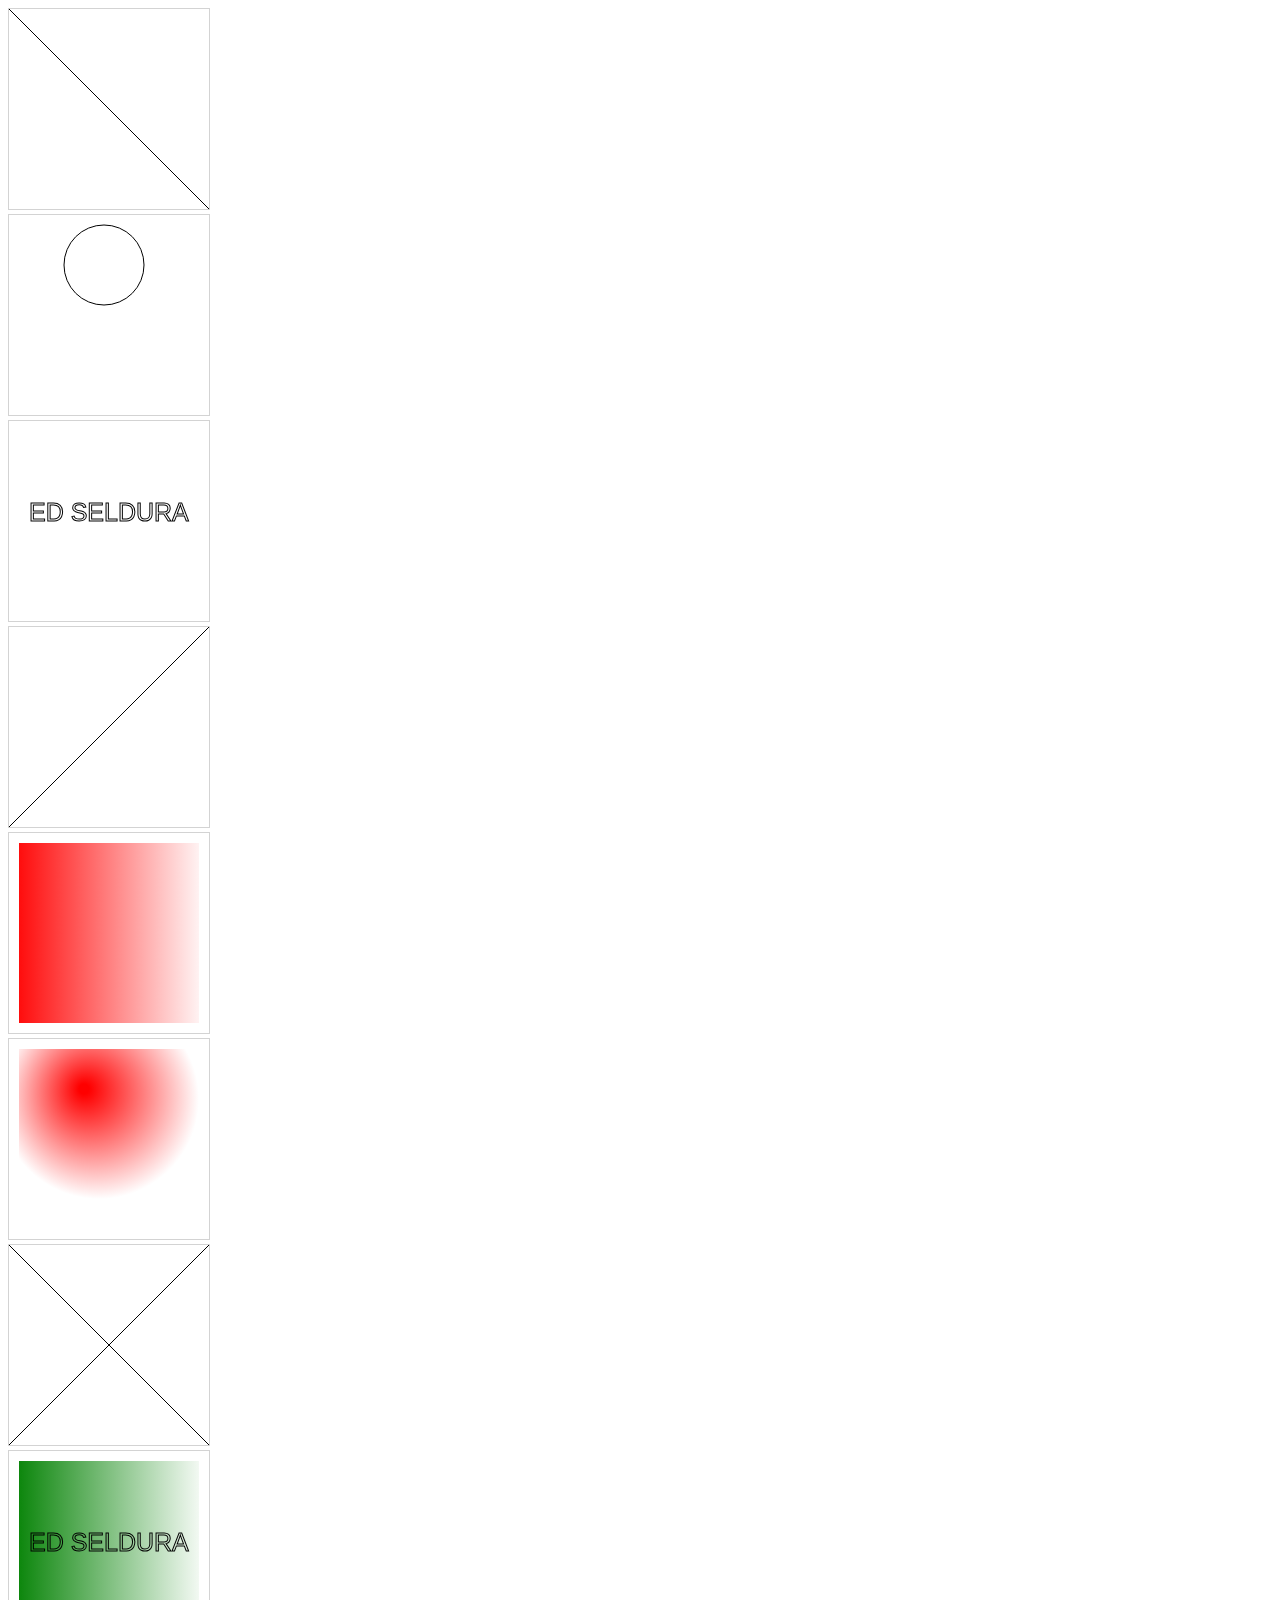
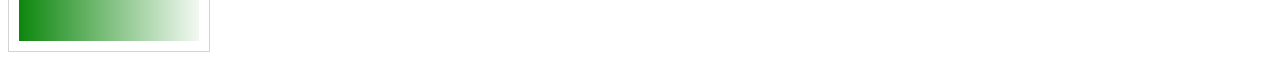
<file: 7.1/index.html>
<!DOCTYPE html>
<html>
<body>

<canvas id="myCanvas" width="200" height="200" style="border:1px solid #d3d3d3;">
Your browser does not support the HTML canvas tag.</canvas>

<script>
var c = document.getElementById("myCanvas");
var ctx = c.getContext("2d");
ctx.moveTo(0,0);
ctx.lineTo(200,200);
ctx.stroke();
</script>

<br>

<canvas id="myCanvas2" width="200" height="200"
style="border:1px solid #d3d3d3;">
Your browser does not support the canvas element.
</canvas>

<script>
var canvas = document.getElementById("myCanvas2");
var ctx = canvas.getContext("2d");
ctx.beginPath();
ctx.arc(95,50,40,0,2*Math.PI);
ctx.stroke();
</script>

<br>

<canvas id="myCanvas3" width="200" height="200" style="border:1px solid #d3d3d3;">
Your browser does not support the HTML canvas tag.</canvas>

<script>
var c = document.getElementById("myCanvas3");
var ctx = c.getContext("2d");
ctx.font = "25px Arial";
ctx.strokeText("ED SELDURA",20,100);
</script>

<br>

<canvas id="myCanvas4" width="200" height="200" style="border:1px solid #d3d3d3;">
Your browser does not support the HTML canvas tag.</canvas>

<script>
var c = document.getElementById("myCanvas4");
var ctx = c.getContext("2d");
ctx.moveTo(0,200);
ctx.lineTo(200,0);
ctx.stroke();
</script>

<br>

<canvas id="myCanvas5" width="200" height="200" style="border:1px solid #d3d3d3;">
Your browser does not support the HTML canvas tag.</canvas>

<script>
var c = document.getElementById("myCanvas5");
var ctx = c.getContext("2d");
// Create gradient
var grd = ctx.createLinearGradient(0,0,200,0);
grd.addColorStop(0,"red");
grd.addColorStop(1,"white");
// Fill with gradient
ctx.fillStyle = grd;
ctx.fillRect(10,10,180,180);
</script>

<br>

<canvas id="myCanvas6" width="200" height="200" style="border:1px solid #d3d3d3;">
Your browser does not support the HTML canvas tag.</canvas>

<script>
var c = document.getElementById("myCanvas6");
var ctx = c.getContext("2d");

// Create gradient
var grd = ctx.createRadialGradient(75,50,5,90,60,100);
grd.addColorStop(0,"red");
grd.addColorStop(1,"white");

// Fill with gradient
ctx.fillStyle = grd;
ctx.fillRect(10,10,180,180);
</script>

<br>

<canvas id="myCanvas7" width="200" height="200" style="border:1px solid #d3d3d3;">
Your browser does not support the HTML canvas tag.</canvas>

<script>
var c = document.getElementById("myCanvas7");
var ctx = c.getContext("2d");
ctx.moveTo(0,0);
ctx.lineTo(200,200);
ctx.stroke();
ctx.moveTo(0,200);
ctx.lineTo(200,0);
ctx.stroke();
</script>

<br>

<canvas id="myCanvas8" width="200" height="200" style="border:1px solid #d3d3d3;">
Your browser does not support the HTML canvas tag.</canvas>

<script>
var c = document.getElementById("myCanvas8");
var ctx = c.getContext("2d");
// Create gradient
var grd = ctx.createLinearGradient(0,0,200,0);
grd.addColorStop(0,"green");
grd.addColorStop(1,"white");
// Fill with gradient
ctx.fillStyle = grd;
ctx.fillRect(10,10,180,180);
ctx.font = "25px Arial";
ctx.strokeText("ED SELDURA",20,100);
</script>

</body>
</html>
</file>
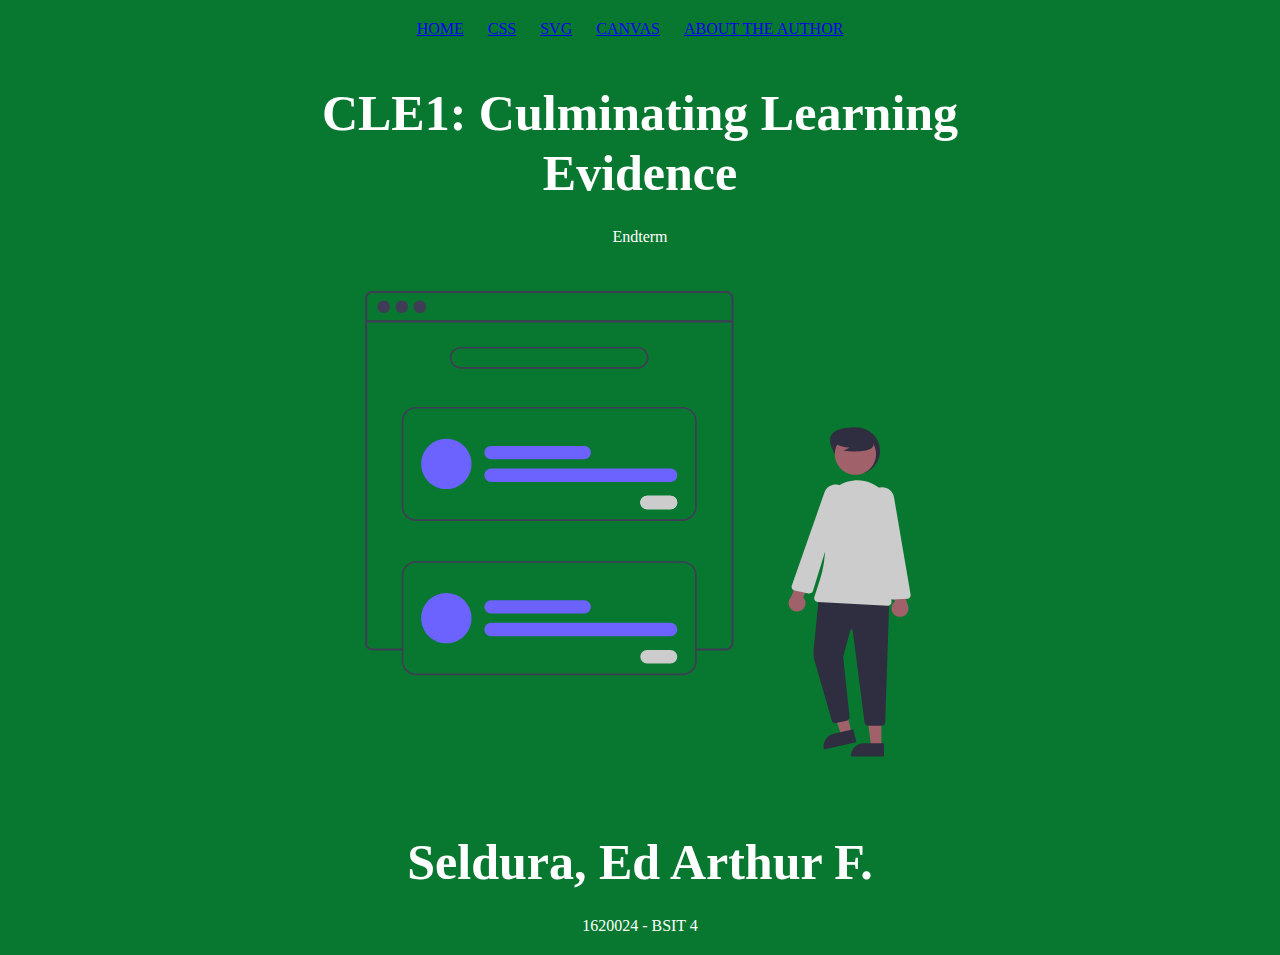
<file: Endterm Exam/index.html>
<!DOCTYPE html>
<html lang="en">
<head>
	<meta charset="UTF-8">
	<meta name="viewport" content="width=device-width, initial-scale=1.0">
	<meta http-equiv="X-UA-Compatible" content="ie=edge">
	<link rel="stylesheet" href="style.css">
	<title>Endterm Exam</title>
</head>
<body>
<div class="navbar">
		<nav>
			<ul>
				<li><a href="index.html">HOME</a></li>
				<li><a href="Exam/index.html">CSS</a></li>
				<li><a href="Midterm Exam/index.html">SVG</a></li>
				<li><a href="7.1/index.html">CANVAS</a></li>
				<li><a href="about.html">ABOUT THE AUTHOR</a></li>
			
			</ul>
		</nav>
</div>
<div class="row">	
	<div class="col-2">
			<h1>CLE1: Culminating Learning Evidence</h1>
			<p>Endterm</p>
	</div>
</div>
<svg width="656" height="557" viewBox="0 0 656 557" fill="none" xmlns="http://www.w3.org/2000/svg">
<g id="undraw_Onboarding_re_6osc 1">
<g id="boy">
<path id="Vector" d="M558.324 190.662C565.335 204.445 570.86 218.662 586.324 218.662C593.75 218.662 600.872 215.712 606.123 210.46C611.374 205.209 614.324 198.088 614.324 190.662C614.324 183.235 611.374 176.114 606.123 170.863C600.872 165.612 593.75 162.662 586.324 162.662C570.608 162.465 545.275 165.006 558.324 190.662Z" fill="#2F2E41"/>
<path id="Vector_2" d="M580.332 527.399L568.366 530.065L552.386 485.179L570.047 481.243L580.332 527.399Z" fill="#A0616A"/>
<path id="Vector_3" d="M585.969 538.318L547.385 546.917L547.276 546.429C546.837 544.456 546.79 542.417 547.138 540.427C547.487 538.436 548.224 536.534 549.308 534.829C550.392 533.123 551.801 531.648 553.455 530.487C555.108 529.327 556.975 528.503 558.947 528.063L558.948 528.063L582.514 522.812L585.969 538.318Z" fill="#2F2E41"/>
<path id="Vector_4" d="M615.88 543.442H603.62L597.787 496.154L615.882 496.155L615.88 543.442Z" fill="#A0616A"/>
<path id="Vector_5" d="M619.006 555.327L579.476 555.325V554.825C579.476 552.805 579.873 550.804 580.647 548.937C581.42 547.07 582.553 545.374 583.982 543.945C585.411 542.517 587.107 541.383 588.974 540.61C590.841 539.837 592.841 539.439 594.862 539.439H594.863L619.007 539.44L619.006 555.327Z" fill="#2F2E41"/>
<path id="Vector_6" d="M615.961 518.662H600.314C599.227 518.658 598.178 518.262 597.359 517.548C596.54 516.833 596.006 515.847 595.856 514.771L581.672 405.054C581.625 404.711 581.46 404.395 581.207 404.159C580.953 403.924 580.626 403.783 580.28 403.761C579.934 403.739 579.592 403.838 579.311 404.04C579.03 404.242 578.827 404.535 578.737 404.87L570.331 436.199L577.908 507.55C578.037 508.65 577.755 509.758 577.117 510.663C576.479 511.568 575.529 512.205 574.45 512.453L562.038 515.318C560.936 515.567 559.779 515.394 558.797 514.833C557.816 514.272 557.08 513.363 556.735 512.287L536.747 442.92C535.137 437.837 534.583 432.478 535.12 427.173L541.374 364.639L541.848 364.663L625.341 368.686L620.459 514.319C620.422 515.486 619.932 516.592 619.092 517.403C618.252 518.214 617.129 518.666 615.961 518.662Z" fill="#2F2E41"/>
<path id="Vector_7" d="M584.946 219.207C598.511 219.207 609.507 208.21 609.507 194.646C609.507 181.081 598.511 170.085 584.946 170.085C571.381 170.085 560.385 181.081 560.385 194.646C560.385 208.21 571.381 219.207 584.946 219.207Z" fill="#A0616A"/>
<path id="Vector_8" d="M623.471 375.421C623.39 375.421 623.309 375.419 623.227 375.414L539.981 370.939C539.293 370.902 538.623 370.708 538.022 370.371C537.421 370.035 536.906 369.565 536.515 368.997C536.125 368.43 535.87 367.781 535.77 367.099C535.67 366.418 535.728 365.722 535.939 365.067L542.528 344.608C549.582 322.672 550.787 299.276 546.025 276.732C544.777 270.833 544.802 264.735 546.1 258.847C547.398 252.959 549.938 247.415 553.55 242.587C557.102 237.826 561.631 233.878 566.832 231.007C572.033 228.136 577.787 226.409 583.709 225.941H583.71C584.117 225.909 584.526 225.88 584.937 225.855C591.203 225.484 597.472 226.517 603.288 228.878C609.103 231.239 614.319 234.868 618.553 239.501C622.788 244.134 625.935 249.654 627.765 255.658C629.595 261.662 630.062 267.998 629.131 274.205L623.327 313.178L627.954 370.56C628.004 371.179 627.925 371.802 627.723 372.389C627.52 372.977 627.198 373.516 626.777 373.972C626.356 374.429 625.844 374.793 625.275 375.043C624.706 375.292 624.092 375.421 623.471 375.421V375.421Z" fill="#CCCCCC"/>
<path id="Vector_9" d="M521.034 380.601C522.252 379.777 523.274 378.696 524.028 377.434C524.782 376.172 525.251 374.76 525.4 373.298C525.55 371.835 525.377 370.358 524.894 368.969C524.411 367.581 523.629 366.315 522.604 365.262L538.633 333.323L520.192 335.507L507.798 365.501C506.142 367.341 505.219 369.724 505.202 372.199C505.186 374.674 506.078 377.069 507.709 378.93C509.341 380.791 511.599 381.99 514.054 382.297C516.51 382.605 518.994 382.002 521.034 380.601H521.034Z" fill="#A0616A"/>
<path id="Vector_10" d="M631.07 385.806C630.007 384.79 629.18 383.553 628.647 382.183C628.115 380.813 627.889 379.343 627.985 377.876C628.082 376.409 628.499 374.981 629.208 373.693C629.916 372.405 630.898 371.287 632.085 370.42L621.62 336.252L639.436 341.486L646.643 373.13C647.968 375.221 648.481 377.725 648.083 380.168C647.686 382.611 646.406 384.823 644.486 386.385C642.567 387.948 640.141 388.752 637.668 388.645C635.195 388.538 632.847 387.528 631.07 385.806V385.806Z" fill="#A0616A"/>
<path id="Vector_11" d="M629.337 367.907C628.246 367.91 627.191 367.515 626.37 366.795C625.55 366.075 625.02 365.08 624.882 363.997L616.554 301.174L603.268 252.081C602.707 250.006 602.624 247.831 603.027 245.719C603.43 243.607 604.307 241.615 605.592 239.892C606.878 238.169 608.538 236.761 610.448 235.773C612.357 234.786 614.466 234.246 616.615 234.193V234.193C620.02 234.121 623.338 235.271 625.968 237.435C628.597 239.599 630.365 242.634 630.949 245.989L650.744 361.933C650.851 362.563 650.823 363.208 650.661 363.827C650.5 364.445 650.209 365.022 649.807 365.519C649.405 366.015 648.902 366.421 648.332 366.709C647.761 366.996 647.136 367.159 646.497 367.186L629.533 367.903C629.467 367.905 629.402 367.907 629.337 367.907Z" fill="#CCCCCC"/>
<path id="Vector_12" d="M529.958 360.851C529.636 360.851 529.315 360.817 529 360.749L512.394 357.208C511.769 357.075 511.18 356.81 510.665 356.432C510.151 356.053 509.722 355.569 509.409 355.012C509.096 354.454 508.906 353.837 508.85 353.201C508.794 352.564 508.875 351.923 509.086 351.32L547.978 240.314C549.118 237.106 551.368 234.412 554.322 232.718C557.275 231.025 560.737 230.443 564.081 231.079V231.079C566.191 231.49 568.18 232.375 569.898 233.668C571.616 234.961 573.017 236.627 573.997 238.54C574.976 240.454 575.508 242.565 575.552 244.714C575.596 246.863 575.151 248.995 574.251 250.947L552.924 297.19L534.239 357.677C533.96 358.595 533.393 359.399 532.622 359.971C531.852 360.542 530.917 360.851 529.958 360.851V360.851Z" fill="#CCCCCC"/>
<path id="Vector_13" d="M558.883 180.765C564.495 184.634 571.157 186.692 577.974 186.665C575.542 188.351 572.774 189.49 569.86 190.003C578.923 191.947 588.29 192 597.374 190.158C599.393 189.834 601.342 189.165 603.134 188.179C604.027 187.681 604.805 187 605.417 186.18C606.03 185.361 606.463 184.422 606.689 183.425C607.292 179.976 604.605 176.843 601.813 174.732C597.537 171.548 592.608 169.355 587.38 168.31C582.153 167.266 576.759 167.396 571.588 168.692C568.212 169.565 564.83 171.039 562.637 173.751C560.444 176.462 559.794 180.642 561.884 183.434L558.883 180.765Z" fill="#2F2E41"/>
</g>
<g id="tab">
<path id="Vector_14" d="M430.72 1.97369e-09H8.72021C6.40812 0.00198596 4.19129 0.921333 2.55637 2.55621C0.921444 4.19109 0.00204429 6.4079 0 8.72V420.04C0.00205751 422.352 0.921447 424.569 2.55637 426.204C4.19129 427.839 6.40812 428.758 8.72021 428.76H45.7202V426.27H8.72021C7.06851 426.268 5.48498 425.611 4.31705 424.443C3.14911 423.275 2.49213 421.692 2.4902 420.04V8.72C2.49212 7.06829 3.14911 5.48477 4.31705 4.31683C5.48498 3.1489 7.0685 2.49192 8.72021 2.49001H430.72C432.373 2.48987 433.959 3.14588 435.129 4.31396C436.299 5.48205 436.958 7.06672 436.96 8.72V420.04C436.961 421.257 436.603 422.446 435.93 423.46C435.332 424.352 434.521 425.081 433.57 425.58C432.689 426.035 431.712 426.272 430.72 426.27H393.72V428.76H430.72C431.981 428.76 433.227 428.486 434.371 427.958C435.516 427.43 436.532 426.659 437.35 425.7C437.42 425.625 437.483 425.545 437.54 425.46C438.061 424.824 438.482 424.112 438.79 423.35C439.229 422.302 439.454 421.176 439.45 420.04V8.72C439.448 6.40638 438.527 4.18842 436.89 2.55338C435.253 0.918334 433.034 -4.91605e-05 430.72 1.97369e-09Z" fill="#3F3D56"/>
<path id="Vector_15" d="M438.199 34.9531H1.24231V37.4459H438.199V34.9531Z" fill="#3F3D56"/>
<path id="Vector_16" d="M22.4312 26.1784C26.5614 26.1784 29.9096 22.8302 29.9096 18.6999C29.9096 14.5697 26.5614 11.2215 22.4312 11.2215C18.301 11.2215 14.9528 14.5697 14.9528 18.6999C14.9528 22.8302 18.301 26.1784 22.4312 26.1784Z" fill="#3F3D56"/>
<path id="Vector_17" d="M43.9317 26.1784C48.0619 26.1784 51.4101 22.8302 51.4101 18.6999C51.4101 14.5697 48.0619 11.2215 43.9317 11.2215C39.8015 11.2215 36.4532 14.5697 36.4532 18.6999C36.4532 22.8302 39.8015 26.1784 43.9317 26.1784Z" fill="#3F3D56"/>
<path id="Vector_18" d="M65.4322 26.1784C69.5624 26.1784 72.9106 22.8302 72.9106 18.6999C72.9106 14.5697 69.5624 11.2215 65.4322 11.2215C61.3019 11.2215 57.9537 14.5697 57.9537 18.6999C57.9537 22.8302 61.3019 26.1784 65.4322 26.1784Z" fill="#3F3D56"/>
<path id="Vector_19" d="M325.224 92.6558H114.224C110.777 92.6558 107.47 91.2862 105.032 88.8482C102.594 86.4102 101.224 83.1036 101.224 79.6558C101.224 76.208 102.594 72.9014 105.032 70.4634C107.47 68.0255 110.777 66.6558 114.224 66.6558H325.224C328.672 66.6558 331.979 68.0255 334.417 70.4634C336.855 72.9014 338.224 76.208 338.224 79.6558C338.224 83.1036 336.855 86.4102 334.417 88.8482C331.979 91.2862 328.672 92.6558 325.224 92.6558V92.6558ZM114.224 68.6558C111.307 68.6558 108.509 69.8147 106.446 71.8776C104.383 73.9405 103.224 76.7384 103.224 79.6558C103.224 82.5732 104.383 85.3711 106.446 87.434C108.509 89.4969 111.307 90.6558 114.224 90.6558H325.224C328.142 90.6558 330.94 89.4969 333.003 87.434C335.066 85.3711 336.224 82.5732 336.224 79.6558C336.224 76.7384 335.066 73.9405 333.003 71.8776C330.94 69.8147 328.142 68.6558 325.224 68.6558H114.224Z" fill="#3F3D56"/>
<path id="Vector_20" d="M378.724 274.25H60.7244C56.2172 274.245 51.8962 272.452 48.7092 269.265C45.5221 266.078 43.7294 261.757 43.7244 257.25V155.25C43.7294 150.743 45.5221 146.422 48.7092 143.235C51.8962 140.048 56.2172 138.255 60.7244 138.25H378.724C383.231 138.255 387.553 140.048 390.74 143.235C393.927 146.422 395.719 150.743 395.724 155.25V257.25C395.719 261.757 393.927 266.078 390.74 269.265C387.553 272.452 383.231 274.245 378.724 274.25V274.25ZM60.7244 140.25C56.7475 140.254 52.9348 141.836 50.1227 144.648C47.3107 147.46 45.7289 151.273 45.7244 155.25V257.25C45.7289 261.227 47.3107 265.04 50.1227 267.852C52.9348 270.664 56.7475 272.246 60.7244 272.25H378.724C382.701 272.246 386.514 270.664 389.326 267.852C392.138 265.04 393.72 261.227 393.724 257.25V155.25C393.72 151.273 392.138 147.46 389.326 144.648C386.514 141.836 382.701 140.254 378.724 140.25H60.7244Z" fill="#3F3D56"/>
<path id="Vector_21" d="M261.425 200.75H150.425C148.304 200.75 146.269 199.907 144.768 198.407C143.268 196.907 142.425 194.872 142.425 192.75C142.425 190.628 143.268 188.593 144.768 187.093C146.269 185.593 148.304 184.75 150.425 184.75H261.425C263.547 184.75 265.582 185.593 267.082 187.093C268.582 188.593 269.425 190.628 269.425 192.75C269.425 194.872 268.582 196.907 267.082 198.407C265.582 199.907 263.547 200.75 261.425 200.75Z" fill="#6C63FF"/>
<path id="Vector_22" d="M364.425 227.75H150.425C148.304 227.75 146.269 226.907 144.768 225.407C143.268 223.907 142.425 221.872 142.425 219.75C142.425 217.628 143.268 215.593 144.768 214.093C146.269 212.593 148.304 211.75 150.425 211.75H364.425C366.547 211.75 368.582 212.593 370.082 214.093C371.582 215.593 372.425 217.628 372.425 219.75C372.425 221.872 371.582 223.907 370.082 225.407C368.582 226.907 366.547 227.75 364.425 227.75Z" fill="#6C63FF"/>
<path id="Vector_23" d="M97.0236 236.25C113.592 236.25 127.024 222.819 127.024 206.25C127.024 189.681 113.592 176.25 97.0236 176.25C80.4551 176.25 67.0236 189.681 67.0236 206.25C67.0236 222.819 80.4551 236.25 97.0236 236.25Z" fill="#6C63FF"/>
<path id="Vector_24" d="M364.413 260.25H336.413C334.292 260.25 332.257 259.407 330.757 257.907C329.256 256.407 328.413 254.372 328.413 252.25C328.413 250.128 329.256 248.093 330.757 246.593C332.257 245.093 334.292 244.25 336.413 244.25H364.413C366.535 244.25 368.57 245.093 370.07 246.593C371.571 248.093 372.413 250.128 372.413 252.25C372.413 254.372 371.571 256.407 370.07 257.907C368.57 259.407 366.535 260.25 364.413 260.25Z" fill="white"/>
<path id="Vector_25" d="M364.413 260.25H336.413C334.292 260.25 332.257 259.407 330.757 257.907C329.256 256.407 328.413 254.372 328.413 252.25C328.413 250.128 329.256 248.093 330.757 246.593C332.257 245.093 334.292 244.25 336.413 244.25H364.413C366.535 244.25 368.57 245.093 370.07 246.593C371.571 248.093 372.413 250.128 372.413 252.25C372.413 254.372 371.571 256.407 370.07 257.907C368.57 259.407 366.535 260.25 364.413 260.25Z" fill="#CCCCCC"/>
<path id="Vector_26" d="M378.72 322.25H60.7202C56.2135 322.256 51.8932 324.049 48.7065 327.236C45.5197 330.423 43.7266 334.743 43.7202 339.25V441.25C43.7266 445.757 45.5197 450.077 48.7065 453.264C51.8932 456.451 56.2135 458.244 60.7202 458.25H378.72C383.227 458.245 387.549 456.453 390.736 453.266C393.923 450.079 395.715 445.757 395.72 441.25V339.25C395.715 334.743 393.923 330.422 390.736 327.234C387.549 324.047 383.227 322.255 378.72 322.25ZM393.72 441.25C393.717 445.227 392.136 449.041 389.323 451.853C386.511 454.665 382.697 456.247 378.72 456.25H60.7202C56.7435 456.245 52.931 454.663 50.119 451.851C47.307 449.039 45.7251 445.227 45.7202 441.25V339.25C45.7251 335.273 47.307 331.461 50.119 328.649C52.931 325.837 56.7435 324.255 60.7202 324.25H378.72C382.697 324.253 386.511 325.835 389.323 328.647C392.136 331.459 393.717 335.273 393.72 339.25V441.25Z" fill="#3F3D56"/>
<path id="Vector_27" d="M261.425 384.75H150.425C148.304 384.75 146.269 383.907 144.768 382.407C143.268 380.907 142.425 378.872 142.425 376.75C142.425 374.628 143.268 372.593 144.768 371.093C146.269 369.593 148.304 368.75 150.425 368.75H261.425C263.547 368.75 265.582 369.593 267.082 371.093C268.582 372.593 269.425 374.628 269.425 376.75C269.425 378.872 268.582 380.907 267.082 382.407C265.582 383.907 263.547 384.75 261.425 384.75Z" fill="#6C63FF"/>
<path id="Vector_28" d="M364.425 411.75H150.425C148.304 411.75 146.269 410.907 144.768 409.407C143.268 407.907 142.425 405.872 142.425 403.75C142.425 401.628 143.268 399.593 144.768 398.093C146.269 396.593 148.304 395.75 150.425 395.75H364.425C366.547 395.75 368.582 396.593 370.082 398.093C371.582 399.593 372.425 401.628 372.425 403.75C372.425 405.872 371.582 407.907 370.082 409.407C368.582 410.907 366.547 411.75 364.425 411.75Z" fill="#6C63FF"/>
<path id="Vector_29" d="M97.0236 420.25C113.592 420.25 127.024 406.819 127.024 390.25C127.024 373.681 113.592 360.25 97.0236 360.25C80.4551 360.25 67.0236 373.681 67.0236 390.25C67.0236 406.819 80.4551 420.25 97.0236 420.25Z" fill="#6C63FF"/>
<path id="Vector_30" d="M364.413 444.25H336.413C334.292 444.25 332.257 443.407 330.757 441.907C329.256 440.407 328.413 438.372 328.413 436.25C328.413 434.128 329.256 432.093 330.757 430.593C332.257 429.093 334.292 428.25 336.413 428.25H364.413C366.535 428.25 368.57 429.093 370.07 430.593C371.571 432.093 372.413 434.128 372.413 436.25C372.413 438.372 371.571 440.407 370.07 441.907C368.57 443.407 366.535 444.25 364.413 444.25Z" fill="#CCCCCC"/>
</g>
</g>
</svg>

<div class="row2">	
	<div class="col-3">
			<h1>Seldura, Ed Arthur F.</h1>
			<p>1620024 - BSIT 4</p>
	</div>
</div>


</body>
</html>
</file>
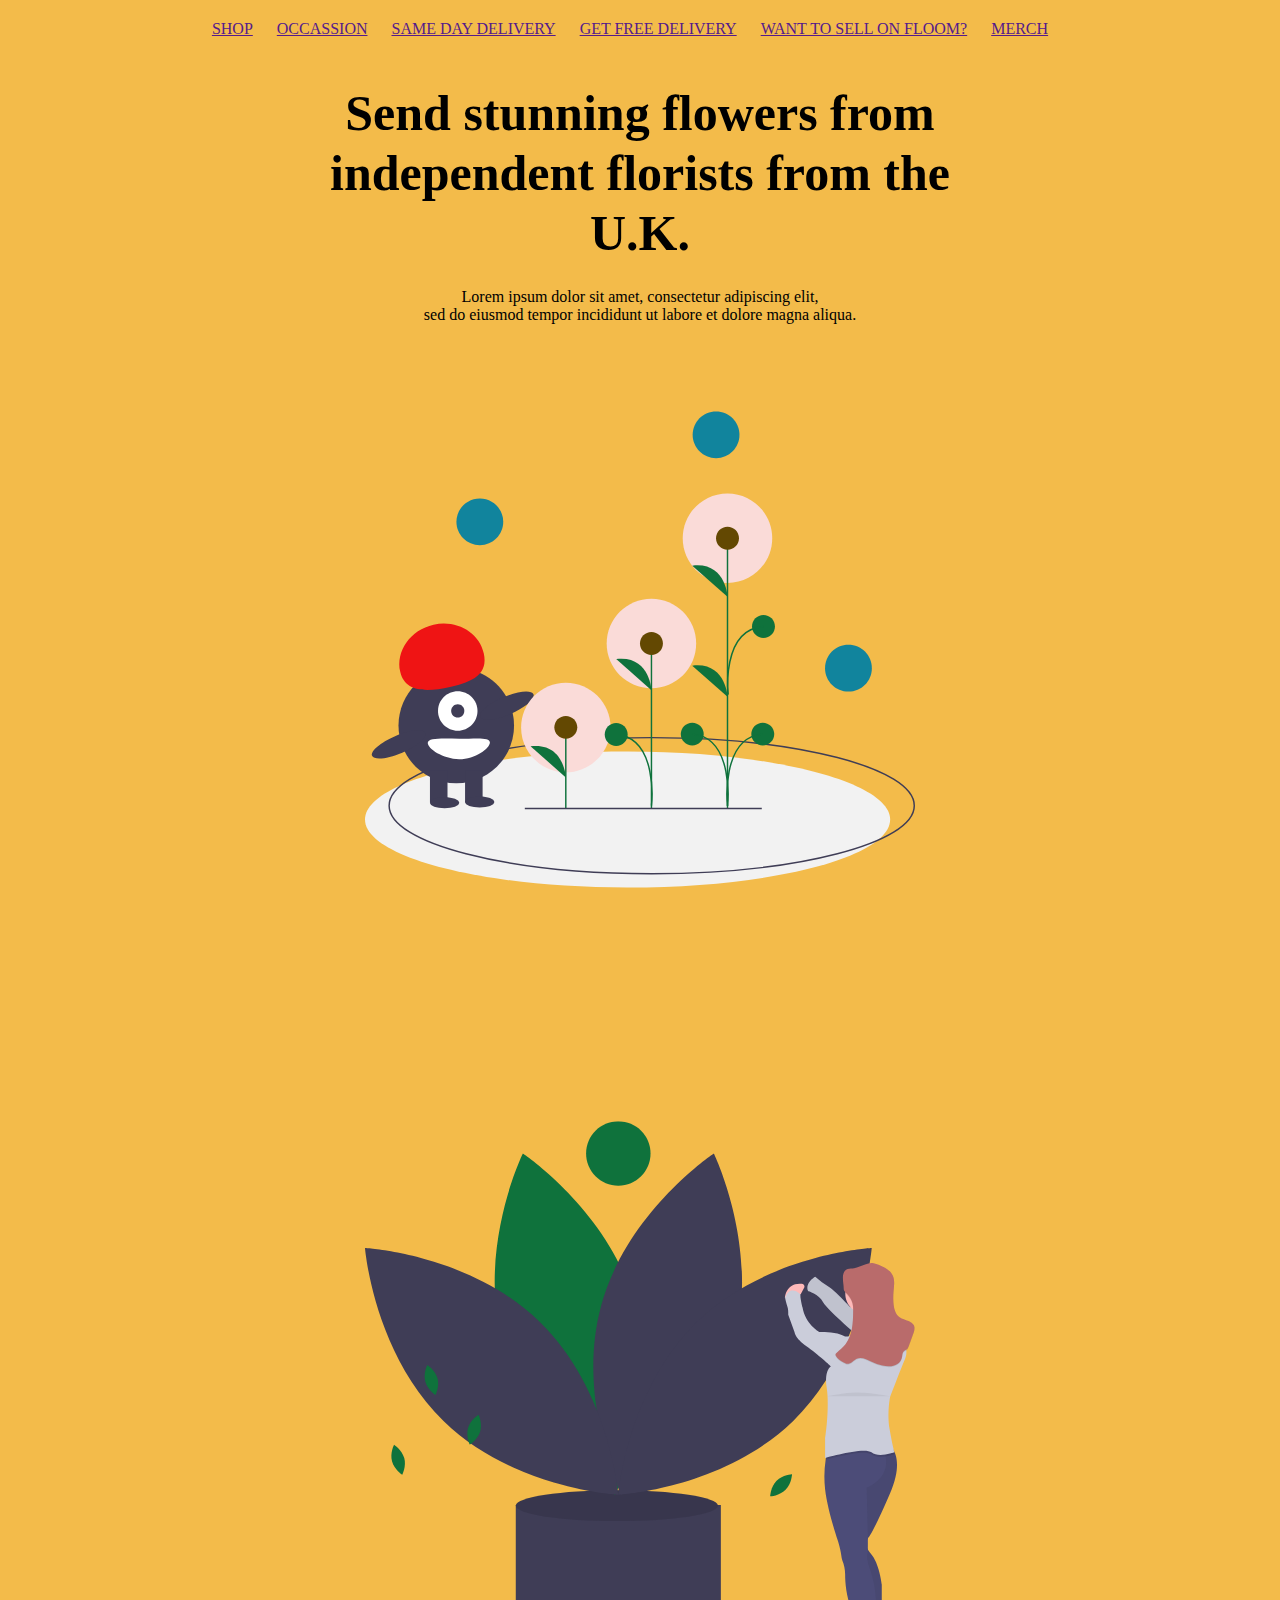
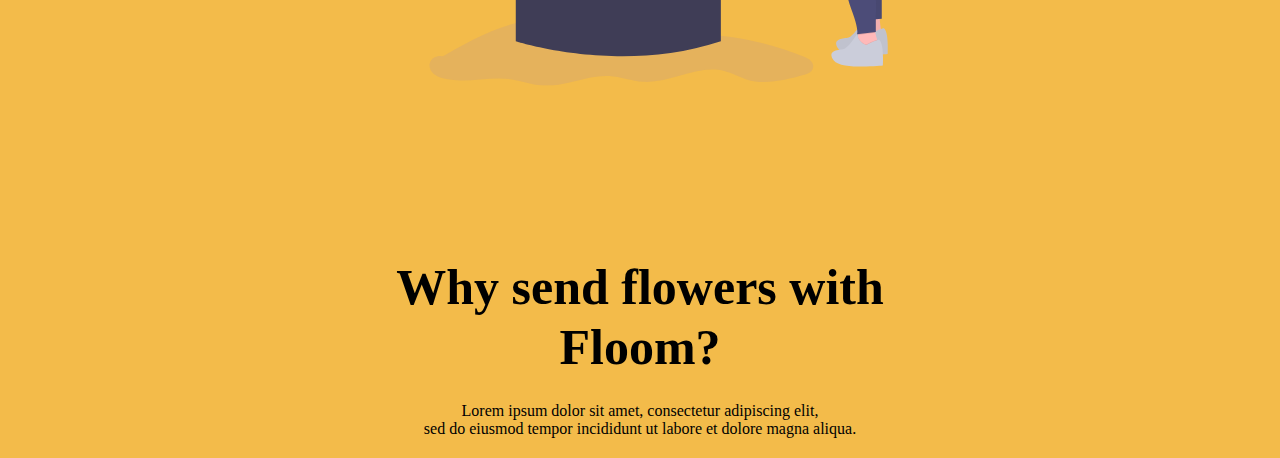
<file: Midterm Exam/index.html>
<!DOCTYPE html>
<html lang="en">
<head>
	<meta charset="UTF-8">
	<meta name="viewport" content="width=device-width, initial-scale=1.0">
	<meta http-equiv="X-UA-Compatible" content="ie=edge">
	<link rel="stylesheet" href="style.css">
	<title>Midterm Exam</title>
</head>
<body>
<div class="navbar">
		<nav>
			<ul>
				<li><a href="">SHOP</a></li>
				<li><a href="">OCCASSION</a></li>
				<li><a href="">SAME DAY DELIVERY</a></li>
				<li><a href="">GET FREE DELIVERY</a></li>
				<li><a href="">WANT TO SELL ON FLOOM?</a></li>
				<li><a href="">MERCH</a></li>
			
			</ul>
		</nav>
</div>
<div class="row">	
	<div class="col-2">
			<h1>Send stunning flowers from<br>independent florists from the U.K.</h1>
			<p>Lorem ipsum dolor sit amet, consectetur adipiscing elit, <br>sed do eiusmod tempor
			incididunt ut labore et dolore magna aliqua.</p>
	</div>
</div>
<svg width="752" height="651" viewBox="0 0 752 651" fill="none" xmlns="http://www.w3.org/2000/svg">
<g id="undraw_blooming_jtv6 1">
<path id="Vector" d="M359 651C557.27 651 718 609.362 718 558C718 506.638 557.27 465 359 465C160.73 465 0 506.638 0 558C0 609.362 160.73 651 359 651Z" fill="#F2F2F2"/>
<path id="Vector_2" d="M392 632C590.27 632 751 590.362 751 539C751 487.638 590.27 446 392 446C193.73 446 33 487.638 33 539C33 590.362 193.73 632 392 632Z" stroke="#3F3D56" stroke-width="2" stroke-miterlimit="10"/>
<g id="guy">
<path id="Vector_3" d="M124.805 508.5C168.435 508.5 203.805 473.13 203.805 429.5C203.805 385.87 168.435 350.5 124.805 350.5C81.1741 350.5 45.8046 385.87 45.8046 429.5C45.8046 473.13 81.1741 508.5 124.805 508.5Z" fill="#3F3D56"/>
<path id="Vector_4" d="M112.805 491.5H88.8046V534.5H112.805V491.5Z" fill="#3F3D56"/>
<path id="Vector_5" d="M160.805 491.5H136.805V534.5H160.805V491.5Z" fill="#3F3D56"/>
<path id="Vector_6" d="M108.805 542.5C119.85 542.5 128.805 539.142 128.805 535C128.805 530.858 119.85 527.5 108.805 527.5C97.7589 527.5 88.8046 530.858 88.8046 535C88.8046 539.142 97.7589 542.5 108.805 542.5Z" fill="#3F3D56"/>
<path id="Vector_7" d="M156.805 541.5C167.85 541.5 176.805 538.142 176.805 534C176.805 529.858 167.85 526.5 156.805 526.5C145.759 526.5 136.805 529.858 136.805 534C136.805 538.142 145.759 541.5 156.805 541.5Z" fill="#3F3D56"/>
<path id="Vector_8" d="M126.805 436.5C141.716 436.5 153.805 424.412 153.805 409.5C153.805 394.588 141.716 382.5 126.805 382.5C111.893 382.5 99.8046 394.588 99.8046 409.5C99.8046 424.412 111.893 436.5 126.805 436.5Z" fill="white"/>
<path id="Vector_9" d="M126.805 418.5C131.775 418.5 135.805 414.471 135.805 409.5C135.805 404.529 131.775 400.5 126.805 400.5C121.834 400.5 117.805 404.529 117.805 409.5C117.805 414.471 121.834 418.5 126.805 418.5Z" fill="#3F3D56"/>
<path id="Vector_10" d="M48.1718 356.032C41.7929 327.465 62.1837 298.598 93.7158 291.557C125.248 284.517 155.981 301.967 162.36 330.535C168.739 359.103 147.841 369.639 116.309 376.68C84.777 383.721 54.5507 384.6 48.1718 356.032Z" fill="#EF1414"/>
<path id="Vector_11" d="M198.899 413.744C218.954 405.16 233.028 393.097 230.333 386.801C227.639 380.505 209.196 382.36 189.14 390.944C169.085 399.528 155.011 411.59 157.706 417.886C160.401 424.182 178.843 422.327 198.899 413.744Z" fill="#3F3D56"/>
<path id="Vector_12" d="M50.8989 466.744C70.9544 458.16 85.0281 446.097 82.3333 439.801C79.6386 433.505 61.1959 435.36 41.1404 443.944C21.0849 452.527 7.01123 464.59 9.70597 470.886C12.4007 477.182 30.8434 475.327 50.8989 466.744Z" fill="#3F3D56"/>
<path id="Vector_13" d="M170.805 452.5C170.805 460.232 150.896 475.5 128.805 475.5C106.713 475.5 85.8045 461.232 85.8045 453.5C85.8045 445.768 106.713 447.5 128.805 447.5C150.896 447.5 170.805 444.768 170.805 452.5Z" fill="white"/>
</g>
<g id="flowers">
<path id="Vector_14" d="M495.603 234.471C529.395 234.471 556.789 207.077 556.789 173.285C556.789 139.493 529.395 112.1 495.603 112.1C461.811 112.1 434.417 139.493 434.417 173.285C434.417 207.077 461.811 234.471 495.603 234.471Z" fill="#FADBD8"/>
<path id="Vector_15" d="M391.603 378.471C425.395 378.471 452.789 351.077 452.789 317.285C452.789 283.493 425.395 256.1 391.603 256.1C357.811 256.1 330.417 283.493 330.417 317.285C330.417 351.077 357.811 378.471 391.603 378.471Z" fill="#FADBD8"/>
<path id="Vector_16" d="M274.603 493.471C308.395 493.471 335.789 466.077 335.789 432.285C335.789 398.493 308.395 371.1 274.603 371.1C240.811 371.1 213.417 398.493 213.417 432.285C213.417 466.077 240.811 493.471 274.603 493.471Z" fill="#FADBD8"/>
<path id="Vector_17" d="M274.549 542.937V431.949" stroke="#0F723C" stroke-width="2" stroke-miterlimit="10"/>
<path id="Vector_18" d="M274.549 447.644C283.217 447.644 290.244 440.617 290.244 431.949C290.244 423.28 283.217 416.253 274.549 416.253C265.88 416.253 258.853 423.28 258.853 431.949C258.853 440.617 265.88 447.644 274.549 447.644Z" fill="#634802"/>
<path id="Vector_19" d="M274.549 500.353C274.549 500.353 272.306 452.128 226.341 457.734Z" fill="#0F723C"/>
<path id="Vector_20" d="M495.641 543.716V173.51" stroke="#0F723C" stroke-width="2" stroke-miterlimit="10"/>
<path id="Vector_21" d="M495.641 189.03C504.31 189.03 511.337 182.003 511.337 173.335C511.337 164.666 504.31 157.639 495.641 157.639C486.973 157.639 479.946 164.666 479.946 173.335C479.946 182.003 486.973 189.03 495.641 189.03Z" fill="#634802"/>
<path id="Vector_22" d="M447.434 456.876C456.102 456.876 463.13 449.849 463.13 441.18C463.13 432.512 456.102 425.485 447.434 425.485C438.766 425.485 431.739 432.512 431.739 441.18C431.739 449.849 438.766 456.876 447.434 456.876Z" fill="#0F723C"/>
<path id="Vector_23" d="M495.641 253.507C495.641 253.507 493.399 205.282 447.434 210.888Z" fill="#0F723C"/>
<path id="Vector_24" d="M495.641 390.219C495.641 390.219 493.399 341.994 447.434 347.6Z" fill="#0F723C"/>
<path id="Vector_25" d="M495.641 539.401C495.641 539.401 505.731 445.665 447.434 441.18" stroke="#0F723C" stroke-width="2" stroke-miterlimit="10"/>
<path id="Vector_26" d="M543.855 456.876C552.524 456.876 559.551 449.849 559.551 441.18C559.551 432.512 552.524 425.485 543.855 425.485C535.187 425.485 528.16 432.512 528.16 441.18C528.16 449.849 535.187 456.876 543.855 456.876Z" fill="#0F723C"/>
<path id="Vector_27" d="M495.648 539.401C495.648 539.401 485.558 445.665 543.855 441.18" stroke="#0F723C" stroke-width="2" stroke-miterlimit="10"/>
<path id="Vector_28" d="M544.811 309.648C553.48 309.648 560.507 302.621 560.507 293.952C560.507 285.284 553.48 278.257 544.811 278.257C536.143 278.257 529.116 285.284 529.116 293.952C529.116 302.621 536.143 309.648 544.811 309.648Z" fill="#0F723C"/>
<path id="Vector_29" d="M496.604 387.173C496.604 387.173 486.514 298.437 544.811 293.952" stroke="#0F723C" stroke-width="2" stroke-miterlimit="10"/>
<path id="Vector_30" d="M391.659 543.194V317.217" stroke="#0F723C" stroke-width="2" stroke-miterlimit="10"/>
<path id="Vector_31" d="M391.659 332.912C400.327 332.912 407.354 325.885 407.354 317.217C407.354 308.548 400.327 301.521 391.659 301.521C382.99 301.521 375.963 308.548 375.963 317.217C375.963 325.885 382.99 332.912 391.659 332.912Z" fill="#634802"/>
<path id="Vector_32" d="M391.659 381.137C391.659 381.137 389.417 332.912 343.452 338.518Z" fill="#0F723C"/>
<path id="Vector_33" d="M391.659 538.88C391.659 538.88 401.749 446.143 343.452 441.658" stroke="#0F723C" stroke-width="2" stroke-miterlimit="10"/>
<path id="Vector_34" d="M343.452 457.354C352.12 457.354 359.147 450.327 359.147 441.658C359.147 432.99 352.12 425.963 343.452 425.963C334.783 425.963 327.756 432.99 327.756 441.658C327.756 450.327 334.783 457.354 343.452 457.354Z" fill="#0F723C"/>
</g>
<path id="Vector_35" d="M218.507 542.976H542.507" stroke="#3F3D56" stroke-width="2" stroke-miterlimit="10"/>
<g id="small-balls">
<path id="Vector_36" d="M661 383C678.673 383 693 368.673 693 351C693 333.327 678.673 319 661 319C643.327 319 629 333.327 629 351C629 368.673 643.327 383 661 383Z" fill="#11849D"/>
<path id="Vector_37" d="M157 183C174.673 183 189 168.673 189 151C189 133.327 174.673 119 157 119C139.327 119 125 133.327 125 151C125 168.673 139.327 183 157 183Z" fill="#11849D"/>
<path id="Vector_38" d="M480 64C497.673 64 512 49.6731 512 32C512 14.3269 497.673 0 480 0C462.327 0 448 14.3269 448 32C448 49.6731 462.327 64 480 64Z" fill="#11849D"/>
</g>
</g>
</svg>

<svg width="827" height="849" viewBox="0 0 827 849" fill="none" xmlns="http://www.w3.org/2000/svg">
<g id="undraw_Gardening_eaf3 1" clip-path="url(#clip0)">
<g id="pot">
<path id="Vector" opacity="0.1" d="M134.191 804.478C127.558 806.457 120.619 804.147 113.787 804.049C106.956 803.951 98.9851 807.417 97.3106 815.414C95.0617 826.154 105.462 834.252 114.367 836.928C148.93 847.313 185.518 833.834 220.843 839.331C235.729 841.648 250.205 847.317 265.172 848.669C299.431 851.763 332.904 832.094 367.209 834.311C384.395 835.422 401.1 842.011 418.289 843.068C459.416 845.598 499.99 816.451 540.25 826.895C551.619 829.844 562.293 835.856 573.557 839.338C602.036 848.141 632.017 840.295 660.686 832.445C666.379 830.886 673.242 827.852 673.944 820.856C674.718 813.136 667.375 808.296 661.267 805.829C594.469 778.861 522.952 764.573 453.279 777.038C437.423 779.875 421.613 784.09 405.586 783.812C370.113 783.195 337.517 760.857 302.692 752.685C236.704 737.203 170.728 773.325 110.15 808.505" fill="#6C63FF"/>
<path id="Vector_2" d="M250.944 577.066H226.716V781.902C226.716 781.902 383.097 832.561 535.072 781.902V577.066H250.944Z" fill="#3F3D56"/>
<path id="Vector_3" d="M378.692 601.294C462.625 601.294 530.667 590.94 530.667 578.167C530.667 565.395 462.625 555.041 378.692 555.041C294.758 555.041 226.716 565.395 226.716 578.167C226.716 590.94 294.758 601.294 378.692 601.294Z" fill="#3F3D56"/>
<path id="Vector_4" opacity="0.1" d="M378.692 601.294C462.625 601.294 530.667 590.94 530.667 578.167C530.667 565.395 462.625 555.041 378.692 555.041C294.758 555.041 226.716 565.395 226.716 578.167C226.716 590.94 294.758 601.294 378.692 601.294Z" fill="black"/>
</g>
<g id="big-leaf">
<path id="Vector_5" d="M206.581 332.333C244.919 474.055 376.237 561.827 376.237 561.827C376.237 561.827 445.396 419.822 407.057 278.1C368.719 136.379 237.401 48.6067 237.401 48.6067C237.401 48.6067 168.242 190.611 206.581 332.333Z" fill="#0F723C"/>
</g>
<g id="black-leaves">
<path id="Vector_6" d="M555.353 332.333C517.015 474.055 385.697 561.827 385.697 561.827C385.697 561.827 316.538 419.822 354.877 278.1C393.215 136.379 524.533 48.6067 524.533 48.6067C524.533 48.6067 593.692 190.611 555.353 332.333Z" fill="#3F3D56"/>
<path id="Vector_7" d="M262.916 301.875C368.117 404.284 380.967 561.711 380.967 561.711C380.967 561.711 223.252 553.1 118.051 450.691C12.8496 348.282 0 190.855 0 190.855C0 190.855 157.715 199.466 262.916 301.875Z" fill="#3F3D56"/>
<path id="Vector_8" d="M499.018 301.875C393.817 404.284 380.967 561.711 380.967 561.711C380.967 561.711 538.682 553.1 643.883 450.691C749.084 348.282 761.934 190.855 761.934 190.855C761.934 190.855 604.219 199.466 499.018 301.875Z" fill="#3F3D56"/>
</g>
<g id="circle">
<path id="Vector_9" d="M380.894 96.9118C407.656 96.9118 429.35 75.2174 429.35 48.4559C429.35 21.6945 407.656 0 380.894 0C354.133 0 332.438 21.6945 332.438 48.4559C332.438 75.2174 354.133 96.9118 380.894 96.9118Z" fill="#0F723C"/>
</g>
<g id="girl">
<path id="Vector_10" d="M631.472 265.447C631.472 265.447 632.636 242.239 657.026 244.51C657.709 244.575 658.366 244.807 658.937 245.186C659.509 245.565 659.978 246.079 660.304 246.683C660.629 247.287 660.8 247.961 660.803 248.647C660.805 249.333 660.638 250.009 660.317 250.615L655.316 260.028L631.472 265.447Z" fill="#FFB9B9"/>
<g id="girl_2">
<path id="Vector_11" d="M676.907 234.004C676.907 234.004 661.414 242.942 666.181 255.456C666.181 255.456 682.27 260.223 688.825 272.141C695.38 284.059 746.031 326.963 746.031 326.963L782.976 308.49C782.976 308.49 770.124 291.333 729.474 279.353C729.474 279.353 705.51 253.668 697.167 248.901C688.825 244.134 676.907 234.004 676.907 234.004Z" fill="#CBCDDA"/>
<path id="Vector_12" opacity="0.05" d="M676.907 234.004C676.907 234.004 661.414 242.942 666.181 255.456C666.181 255.456 682.27 260.223 688.825 272.141C695.38 284.059 746.031 326.963 746.031 326.963L782.976 308.49C782.976 308.49 770.124 291.333 729.474 279.353C729.474 279.353 705.51 253.668 697.167 248.901C688.825 244.134 676.907 234.004 676.907 234.004Z" fill="black"/>
<path id="Vector_13" d="M773.442 742.302C773.442 742.302 775.23 768.521 778.209 771.5C781.188 774.48 751.394 776.268 751.394 776.268L755.565 742.302H773.442Z" fill="#FFB9B9"/>
<path id="Vector_14" opacity="0.05" d="M773.442 742.302C773.442 742.302 775.23 768.521 778.209 771.5C781.188 774.48 751.394 776.268 751.394 776.268L755.565 742.302H773.442Z" fill="black"/>
<path id="Vector_15" d="M779.997 762.562C779.997 762.562 775.825 762.562 760.928 770.309C760.928 770.309 750.798 768.521 746.627 754.219C746.627 754.219 734.113 775.672 725.77 776.864C717.428 778.055 701.339 779.247 712.065 793.549C722.791 807.85 785.956 801.295 785.956 801.295C785.956 801.295 787.743 766.733 779.997 762.562Z" fill="#CBCDDA"/>
<path id="Vector_16" opacity="0.05" d="M779.997 762.562C779.997 762.562 775.825 762.562 760.928 770.309C760.928 770.309 750.798 768.521 746.627 754.219C746.627 754.219 734.113 775.672 725.77 776.864C717.428 778.055 701.339 779.247 712.065 793.549C722.791 807.85 785.956 801.295 785.956 801.295C785.956 801.295 787.743 766.733 779.997 762.562Z" fill="black"/>
<path id="Vector_17" d="M771.058 782.822L766.887 794.144L739.476 786.398L741.037 775.159L741.412 772.448L742.455 764.946C742.455 764.946 765.695 758.987 765.695 761.966C766.009 764.422 766.519 766.85 767.221 769.224C768.174 772.889 769.372 777.066 770.176 779.813C770.701 781.631 771.058 782.822 771.058 782.822Z" fill="#FFB9B9"/>
<path id="Vector_18" d="M756.101 627.413C754.224 630.589 752.097 636.548 756.048 643.997C757.218 646.151 758.658 648.148 760.332 649.938C773.442 664.239 777.017 696.418 777.017 696.418V748.261L768.079 748.946L753.777 750.048L732.325 661.856C732.325 661.856 719.811 597.499 725.77 586.177C731.729 574.855 737.092 503.944 737.092 503.944L742.038 498.819L753.777 486.663H787.743C790.461 488.612 792.716 491.135 794.352 494.052C800.054 503.491 805.173 523.12 789.531 559.362C765.099 615.972 757.949 624.91 757.949 624.91C757.24 625.672 756.62 626.512 756.101 627.413V627.413Z" fill="#4C4C78"/>
<path id="Vector_19" opacity="0.05" d="M756.101 627.413C754.224 630.589 752.097 636.548 756.048 643.997C757.218 646.151 758.658 648.148 760.332 649.938C773.442 664.239 777.017 696.418 777.017 696.418V748.261L768.079 748.946L753.777 750.048L732.325 661.856C732.325 661.856 719.811 597.499 725.77 586.177C731.729 574.855 737.092 503.944 737.092 503.944L742.038 498.819L753.777 486.663H787.743C790.461 488.612 792.716 491.135 794.352 494.052C800.054 503.491 805.173 523.12 789.531 559.362C765.099 615.972 757.949 624.91 757.949 624.91C757.24 625.672 756.62 626.512 756.101 627.413V627.413Z" fill="black"/>
<path id="Vector_20" opacity="0.1" d="M767.221 769.224L741.412 772.448L742.455 764.946C742.455 764.946 765.695 758.987 765.695 761.966C766.009 764.422 766.519 766.85 767.221 769.224Z" fill="black"/>
<path id="Vector_21" d="M754.373 551.02C754.373 551.02 755.857 597.928 756.101 627.413C756.155 634.081 756.149 639.861 756.048 643.997C756.082 646.186 755.92 648.374 755.565 650.534C753.777 655.897 757.353 667.815 757.353 667.815C772.25 707.144 768.079 741.706 768.079 741.706V767.925L739.476 771.5C739.476 771.5 744.243 767.925 731.133 733.363C723.601 713.508 721.968 694.052 721.945 681.085C721.875 673.988 720.455 666.969 717.761 660.402C716.936 658.187 716.423 655.869 716.236 653.513C715.044 641.595 709.681 626.698 709.681 626.698C709.681 626.698 695.38 584.39 691.804 553.403C690.152 538.654 690.43 523.752 692.633 509.075C693.16 505.344 693.878 501.642 694.784 497.985C694.784 497.985 753.038 461.326 775.033 486.663C777.149 489.142 778.828 491.963 779.997 495.005C781.206 498.011 782.147 501.118 782.809 504.289C789.656 537.916 754.373 551.02 754.373 551.02Z" fill="#4C4C78"/>
<path id="Vector_22" d="M752.586 290.018C769.37 290.018 782.976 276.411 782.976 259.627C782.976 242.843 769.37 229.236 752.586 229.236C735.801 229.236 722.195 242.843 722.195 259.627C722.195 276.411 735.801 290.018 752.586 290.018Z" fill="#FFB9B9"/>
<path id="Vector_23" d="M735.9 278.696C735.9 278.696 748.414 313.854 735.9 332.326C723.387 350.799 775.825 344.84 775.825 344.84L796.086 320.408C796.086 320.408 772.25 320.408 771.058 278.696C769.866 236.983 735.9 278.696 735.9 278.696Z" fill="#FFB9B9"/>
<path id="Vector_24" opacity="0.1" d="M796.086 500.964C791.766 502.459 787.323 503.571 782.809 504.289C775.39 505.434 766.637 505.475 761.524 500.964C758.491 498.289 751.018 497.961 742.038 498.819C723.125 500.631 697.525 507.686 692.633 509.074C693.16 505.344 693.878 501.642 694.784 497.985C694.784 497.985 753.038 461.325 775.033 486.663H787.743C790.46 488.612 792.716 491.135 794.352 494.052C795.448 498.795 796.086 500.964 796.086 500.964Z" fill="black"/>
<path id="Vector_25" opacity="0.1" d="M771.058 782.822L766.887 794.144L739.476 786.398L741.037 775.159C745.745 785.575 753.777 786.994 753.777 786.994C762.442 782.489 767.477 780.606 770.176 779.813C770.701 781.631 771.058 782.822 771.058 782.822Z" fill="black"/>
<path id="Vector_26" d="M772.846 779.843C772.846 779.843 768.675 779.843 753.777 787.59C753.777 787.59 743.647 785.802 739.476 771.5C739.476 771.5 726.962 792.953 718.619 794.144C710.277 795.336 694.188 796.528 704.914 810.829C715.64 825.131 778.805 818.576 778.805 818.576C778.805 818.576 780.593 784.014 772.846 779.843Z" fill="#CBCDDA"/>
<path id="Vector_27" d="M772.25 327.559C772.25 327.559 743.051 322.792 735.305 316.833C735.305 316.833 729.346 328.155 718.62 322.196C707.894 316.237 682.866 316.833 682.866 316.833C682.866 316.833 662.01 305.511 657.838 279.887C657.838 279.887 653.667 264.394 654.859 260.223C654.859 260.223 639.366 244.134 631.619 265.586C634.598 280.483 636.982 279.292 636.386 291.209L645.92 317.429C645.92 317.429 646.516 326.367 663.797 338.285C681.078 350.203 700.743 368.676 700.743 368.676C700.743 368.676 690.315 374.337 694.188 400.258C698.922 431.941 691.804 477.129 691.804 477.129V506.327C691.804 506.327 751.394 489.046 761.524 497.985C771.654 506.923 796.086 497.985 796.086 497.985C796.086 497.985 793.106 487.855 788.935 463.423C784.764 438.991 789.531 415.156 789.531 415.156C789.531 415.156 805.024 374.039 812.175 357.354C819.326 340.669 806.812 318.025 794.298 309.682C781.784 301.34 777.124 306.348 777.124 306.348C777.124 306.348 799.065 322.196 772.25 327.559Z" fill="#CBCDDA"/>
<path id="Vector_28" opacity="0.1" d="M719.718 252.195C719.708 253.435 719.917 254.668 720.336 255.835C721.032 257.164 721.981 258.344 723.131 259.308C727.593 263.669 731.508 268.851 733.078 274.889C734.141 278.978 734.084 283.263 734.02 287.486C733.761 304.596 733.044 323.064 722.476 336.522C718.592 341.469 713.6 345.402 708.906 349.588C708.252 350.069 707.756 350.733 707.48 351.497C707.351 352.311 707.508 353.144 707.922 353.855C710.1 358.385 714.693 361.163 719.041 363.684C721.028 364.836 723.122 366.02 725.417 366.094C730.836 366.27 734.416 360.546 739.347 358.295C746.525 355.017 754.582 359.579 761.706 362.971C766.867 365.427 772.28 367.315 777.849 368.6C785.475 370.36 794.099 370.792 800.52 366.316C804.232 363.701 806.768 359.732 807.582 355.265C808.098 352.353 808.018 348.973 810.222 347.002C811.357 345.986 812.907 345.564 814.136 344.664C816.042 343.268 816.949 340.918 817.76 338.699L825.1 318.629C826.048 316.508 826.537 314.211 826.535 311.888C826.183 307.056 821.726 303.548 817.251 301.69C812.776 299.832 807.826 298.916 803.892 296.088C797.238 291.307 795.184 282.379 794.586 274.207C794.176 268.595 794.216 262.959 794.706 257.353C795.433 249.04 797.058 240.188 793.36 232.707C789.41 224.717 780.549 220.638 772.345 217.157C769.194 215.821 765.958 214.464 762.539 214.313C758.921 214.153 755.398 215.356 751.976 216.542C746.539 218.427 741.022 220.869 735.409 222.148C732.256 222.866 728.8 222.328 725.759 223.469C714.585 227.66 719.718 243.199 719.718 252.195Z" fill="black"/>
<path id="Vector_29" d="M719.718 251.003C719.708 252.244 719.917 253.476 720.336 254.644C721.032 255.972 721.981 257.152 723.131 258.116C727.593 262.477 731.508 267.659 733.078 273.698C734.141 277.786 734.084 282.071 734.02 286.295C733.761 303.404 733.044 321.872 722.476 335.33C718.592 340.277 713.6 344.21 708.906 348.396C708.252 348.877 707.756 349.542 707.48 350.305C707.351 351.119 707.508 351.952 707.922 352.664C710.1 357.193 714.693 359.971 719.041 362.492C721.028 363.644 723.122 364.828 725.417 364.902C730.836 365.078 734.416 359.354 739.347 357.103C746.525 353.825 754.582 358.387 761.706 361.779C766.867 364.236 772.28 366.123 777.849 367.409C785.475 369.168 794.099 369.6 800.52 365.124C804.232 362.509 806.768 358.541 807.582 354.073C808.098 351.162 808.018 347.781 810.222 345.81C811.357 344.794 812.907 344.373 814.136 343.472C816.042 342.076 816.949 339.726 817.76 337.508L825.1 317.437C826.048 315.317 826.537 313.02 826.535 310.697C826.183 305.864 821.726 302.356 817.251 300.498C812.776 298.64 807.826 297.724 803.892 294.897C797.238 290.116 795.184 281.187 794.586 273.016C794.176 267.403 794.216 261.767 794.706 256.162C795.433 247.848 797.058 238.996 793.36 231.515C789.41 223.526 780.549 219.446 772.345 215.965C769.194 214.629 765.958 213.272 762.539 213.121C758.921 212.962 755.398 214.164 751.976 215.35C746.539 217.236 741.022 219.677 735.409 220.956C732.256 221.674 728.8 221.137 725.759 222.277C714.585 226.468 719.718 242.007 719.718 251.003Z" fill="#B96B6B"/>
<path id="Vector_30" opacity="0.05" d="M695.691 413.626C695.691 413.626 700.445 412.474 724.281 408.899C748.116 405.323 789.829 413.666 789.829 413.666" fill="black"/>
</g>
</g>
<g id="tiny-leaves">
<path id="Vector_31" d="M90.7274 391.611C94.1632 404.078 106.1 411.663 106.1 411.663C106.1 411.663 112.466 399.034 109.031 386.567C105.595 374.1 93.6579 366.515 93.6579 366.515C93.6579 366.515 87.2915 379.144 90.7274 391.611Z" fill="#0F723C"/>
<path id="Vector_32" d="M155.037 461.044C151.339 473.436 157.437 486.196 157.437 486.196C157.437 486.196 169.531 478.865 173.229 466.473C176.928 454.081 170.829 441.321 170.829 441.321C170.829 441.321 158.735 448.652 155.037 461.044Z" fill="#0F723C"/>
<path id="Vector_33" d="M618.896 540.759C609.819 549.97 609.223 564.101 609.223 564.101C609.223 564.101 623.342 563.296 632.419 554.085C641.496 544.874 642.093 530.744 642.093 530.744C642.093 530.744 627.973 531.548 618.896 540.759Z" fill="#0F723C"/>
<path id="Vector_34" d="M40.7274 511.611C44.1632 524.078 56.1 531.663 56.1 531.663C56.1 531.663 62.4664 519.034 59.0306 506.567C55.5948 494.1 43.6579 486.515 43.6579 486.515C43.6579 486.515 37.2915 499.144 40.7274 511.611Z" fill="#0F723C"/>
</g>
</g>
<defs>
<clipPath id="clip0">
<rect width="826.557" height="848.661" fill="white"/>
</clipPath>
</defs>
</svg>
<div class="row2">	
	<div class="col-3">
			<h1>Why send flowers with Floom?</h1>
			<p>Lorem ipsum dolor sit amet, consectetur adipiscing elit, <br>sed do eiusmod tempor
			incididunt ut labore et dolore magna aliqua.</p>
	</div>
</div>


</body>
</html>
</file>
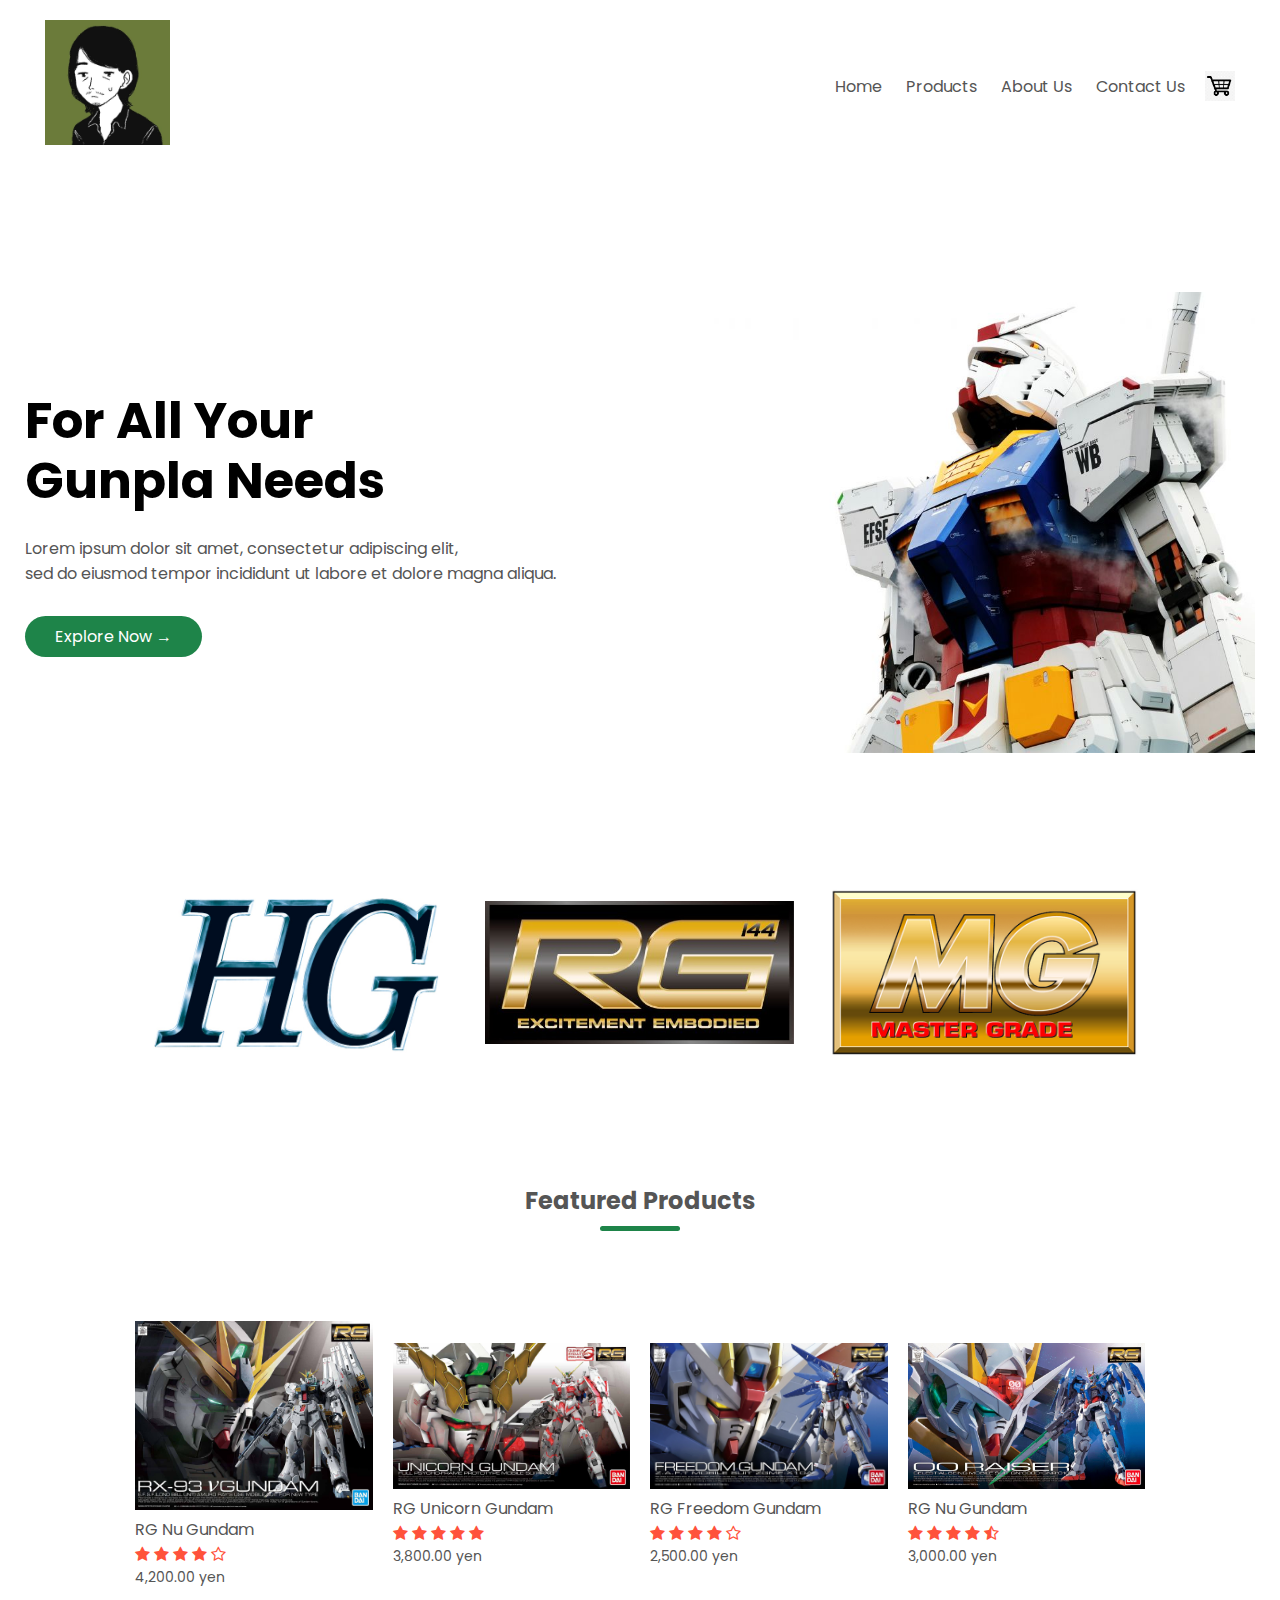
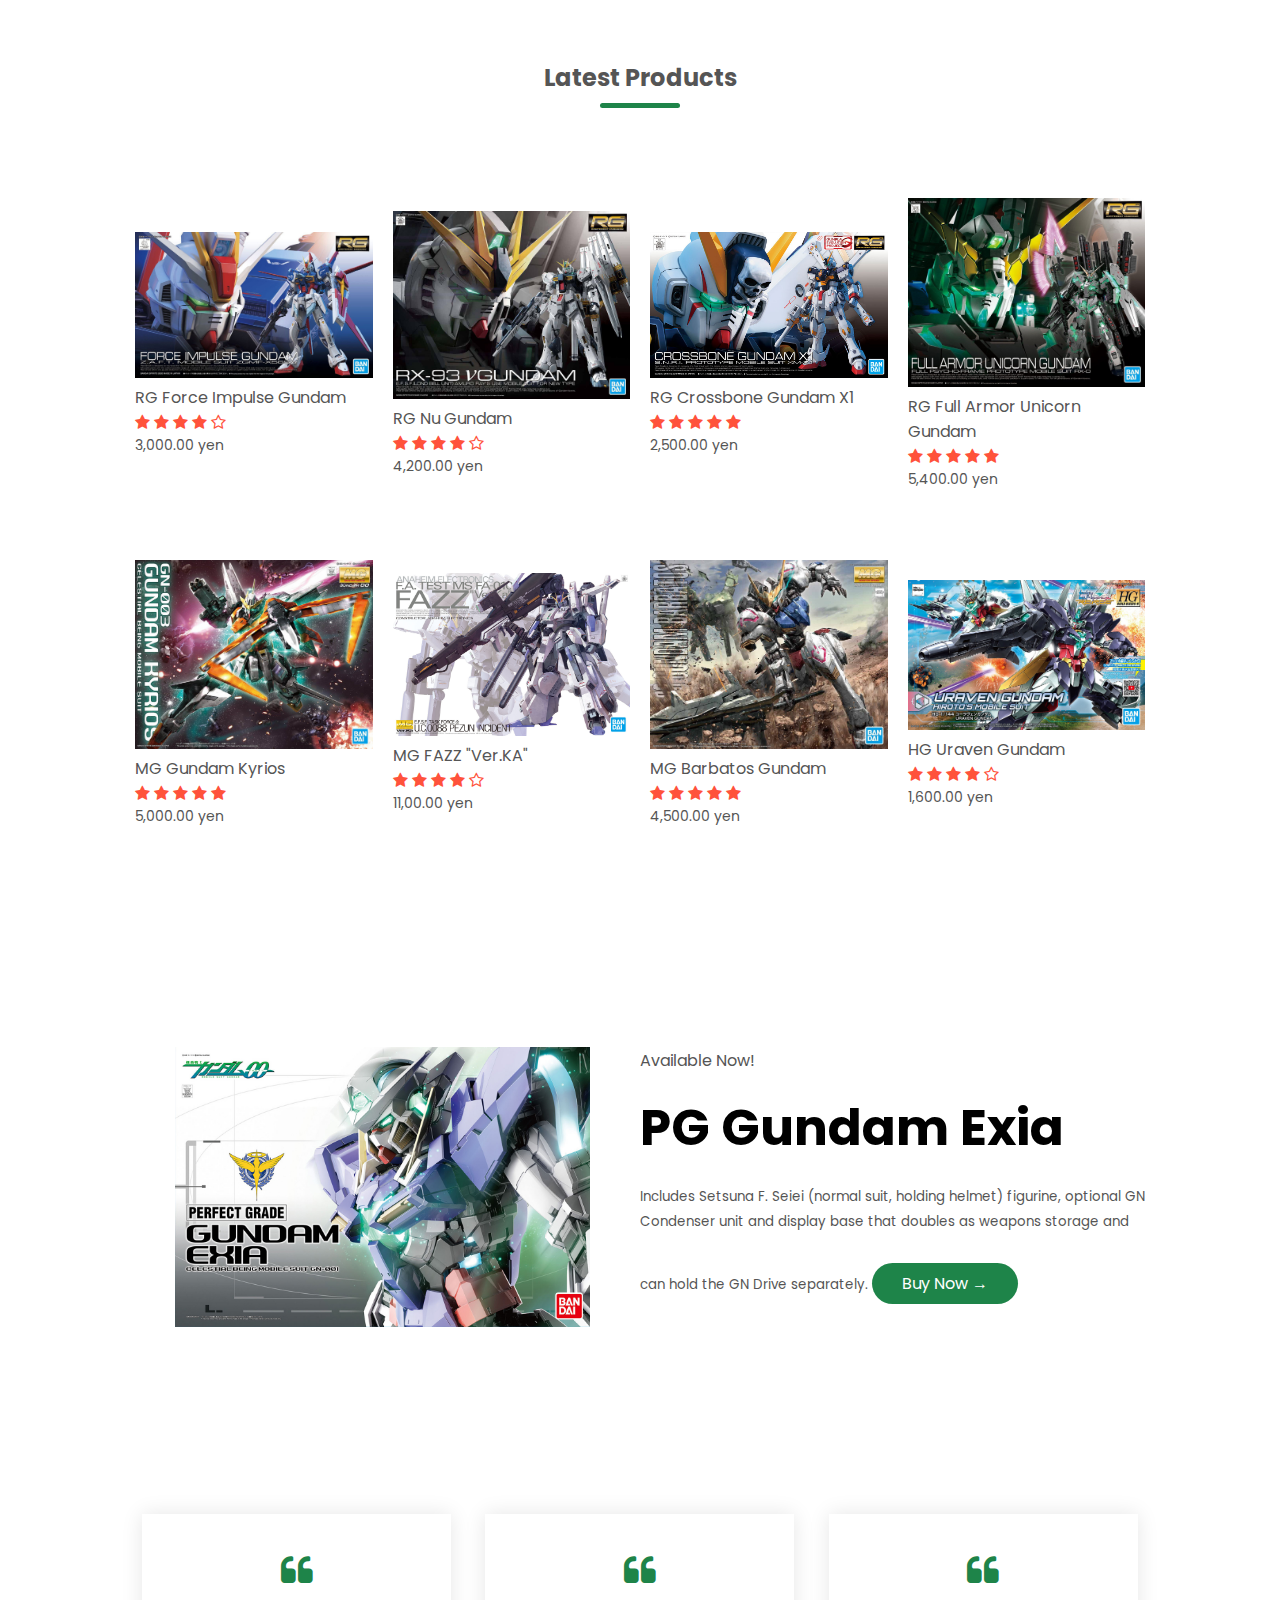
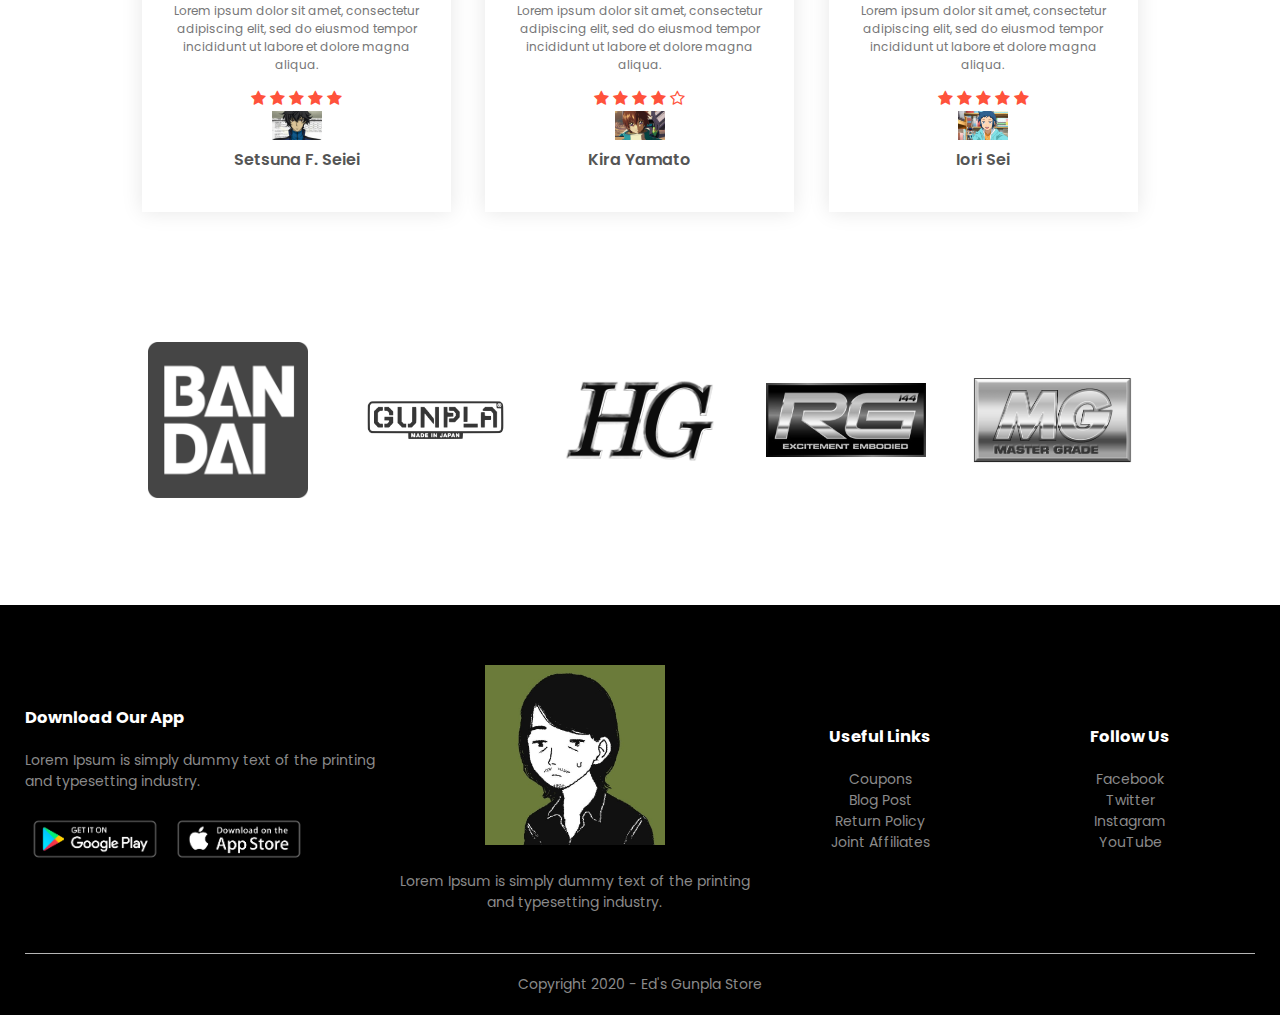
<file: Endterm Exam/Exam/index.html>
<!DOCTYPE html>
<html lang="en">
<head>
	<meta charset="UTF-8">
	<title>Ed's Gunpla Store</title>
	<link rel="stylesheet" href="style.css">
	<link href="https://fonts.googleapis.com/css2?family=Poppins:wght@300;400;500;600;700&display=swap" rel="stylesheet">
	<link rel="stylesheet" href="https://stackpath.bootstrapcdn.com/font-awesome/4.7.0/css/font-awesome.min.css">

</head>
<body>

	<div class="header">
	<div class="container">
		<div class="navbar">
		<div class"logo">
			<img src="images/logo.jpg" width="125px">
		</div>
		<nav>
			<ul>
				<li><a href="">Home</a></li>
				<li><a href="">Products</a></li>
				<li><a href="">About Us</a></li>
				<li><a href="">Contact Us</a></li>
			
			</ul>
		</nav>
		<img src="images/cart.jpg" width="30px" height="30px">
	</div>
	<div class="row">
		<div class="col-2">
			<h1>For All Your<br>Gunpla Needs</h1>
			<p>Lorem ipsum dolor sit amet, consectetur adipiscing elit, <br>sed do eiusmod tempor
			incididunt ut labore et dolore magna aliqua.</p>
			<a href=""class="btn">Explore Now &#8594;</a>
		</div>
		<div class="col-2">
			<img src="images/image1.jpg">
		
		</div>
	</div>
	</div>
	</div>
	
	<!-- featured categories -->
	
	<div class="categories">
		<div class="small-container">
			<div class="row">
			<div class="col-3">
				<img src="images/category1.jpg">
			</div>
			<div class="col-3">
				<img src="images/category2.jpg">
			</div>
			<div class="col-3">
				<img src="images/category3.jpg">
			</div>
		</div>
		</div>
		
	</div>
	
	<!-- featured products -->
	
	<div class="small-container">
		<h2 class="title">Featured Products</h2>
		<div class="row">
			<div class="col-4">
				<img src="images/product1.jpg">
				<h4>RG Nu Gundam</h4>
				<div class="rating">
					<i class="fa fa-star"></i>
					<i class="fa fa-star"></i>
					<i class="fa fa-star"></i>
					<i class="fa fa-star"></i>
					<i class="fa fa-star-o"></i>
				</div>
				<p>4,200.00 yen</p>
			</div>
			<div class="col-4">
				<img src="images/product2.jpg">
				<h4>RG Unicorn Gundam</h4>
				<div class="rating">
					<i class="fa fa-star"></i>
					<i class="fa fa-star"></i>
					<i class="fa fa-star"></i>
					<i class="fa fa-star"></i>
					<i class="fa fa-star"></i>
				</div>
				<p>3,800.00 yen</p>
			</div>
			<div class="col-4">
				<img src="images/product3.jpg">
				<h4>RG Freedom Gundam</h4>
				<div class="rating">
					<i class="fa fa-star"></i>
					<i class="fa fa-star"></i>
					<i class="fa fa-star"></i>
					<i class="fa fa-star"></i>
					<i class="fa fa-star-o"></i>
				</div>
				<p>2,500.00 yen</p>
			</div>
			<div class="col-4">
				<img src="images/product4.jpg">
				<h4>RG Nu Gundam</h4>
				<div class="rating">
					<i class="fa fa-star"></i>
					<i class="fa fa-star"></i>
					<i class="fa fa-star"></i>
					<i class="fa fa-star"></i>
					<i class="fa fa-star-half-o"></i>
				</div>
				<p>3,000.00 yen</p>
			</div>
		</div>
		<h2 class="title">Latest Products</h2>
			<div class="row">
			<div class="col-4">
				<img src="images/latest1.jpg">
				<h4>RG Force Impulse Gundam</h4>
				<div class="rating">
					<i class="fa fa-star"></i>
					<i class="fa fa-star"></i>
					<i class="fa fa-star"></i>
					<i class="fa fa-star"></i>
					<i class="fa fa-star-o"></i>
				</div>
				<p>3,000.00 yen</p>
			</div>
			<div class="col-4">
				<img src="images/latest2.jpg">
				<h4>RG Nu Gundam</h4>
				<div class="rating">
					<i class="fa fa-star"></i>
					<i class="fa fa-star"></i>
					<i class="fa fa-star"></i>
					<i class="fa fa-star"></i>
					<i class="fa fa-star-o"></i>
				</div>
				<p>4,200.00 yen</p>
			</div>
			<div class="col-4">
				<img src="images/latest3.jpg">
				<h4>RG Crossbone Gundam X1</h4>
				<div class="rating">
					<i class="fa fa-star"></i>
					<i class="fa fa-star"></i>
					<i class="fa fa-star"></i>
					<i class="fa fa-star"></i>
					<i class="fa fa-star"></i>
				</div>
				<p>2,500.00 yen</p>
			</div>
			<div class="col-4">
				<img src="images/latest4.jpg">
				<h4>RG Full Armor Unicorn Gundam</h4>
				<div class="rating">
					<i class="fa fa-star"></i>
					<i class="fa fa-star"></i>
					<i class="fa fa-star"></i>
					<i class="fa fa-star"></i>
					<i class="fa fa-star"></i>
				</div>
				<p>5,400.00 yen</p>
			</div>
		</div>
		<div class="row">
			<div class="col-4">
				<img src="images/latest5.jpg">
				<h4>MG Gundam Kyrios</h4>
				<div class="rating">
					<i class="fa fa-star"></i>
					<i class="fa fa-star"></i>
					<i class="fa fa-star"></i>
					<i class="fa fa-star"></i>
					<i class="fa fa-star"></i>
				</div>
				<p>5,000.00 yen</p>
			</div>
			<div class="col-4">
				<img src="images/latest6.jpg">
				<h4>MG FAZZ "Ver.KA"</h4>
				<div class="rating">
					<i class="fa fa-star"></i>
					<i class="fa fa-star"></i>
					<i class="fa fa-star"></i>
					<i class="fa fa-star"></i>
					<i class="fa fa-star-o"></i>
				</div>
				<p>11,00.00 yen</p>
			</div>
			<div class="col-4">
				<img src="images/latest7.jpg">
				<h4>MG Barbatos Gundam</h4>
				<div class="rating">
					<i class="fa fa-star"></i>
					<i class="fa fa-star"></i>
					<i class="fa fa-star"></i>
					<i class="fa fa-star"></i>
					<i class="fa fa-star"></i>
				</div>
				<p>4,500.00 yen</p>
			</div>
			<div class="col-4">
				<img src="images/latest8.jpg">
				<h4>HG Uraven Gundam</h4>
				<div class="rating">
					<i class="fa fa-star"></i>
					<i class="fa fa-star"></i>
					<i class="fa fa-star"></i>
					<i class="fa fa-star"></i>
					<i class="fa fa-star-o"></i>
				</div>
				<p>1,600.00 yen</p>
			</div>
		</div>
	</div>
	
	<!-- offer -->
	
	<div class="offer">
		<div class="small-container">
			<div class="row">
				<div class="col-2">
					<img src="images/exclusive1.jpg" class="offer-img">
					</div>
				<div class="col-2">
					<p>Available Now!</p>
					<h1>PG Gundam Exia</h1>
					<small>Includes Setsuna F. Seiei (normal suit, holding helmet) figurine, optional GN Condenser unit
					and display base that doubles as weapons storage and can hold the GN Drive separately.</small>
					<a href="" class="btn">Buy Now &#8594;</a>
				</div>
			</div>
		</div>
	</div>
	
	<!-- testimonial -->
	
	<div class="testimonial">
		<div class="small-container">
			<div class="row">
				<div class="col-3">
					<i class="fa fa-quote-left"></i>
					<p>Lorem ipsum dolor sit amet, consectetur adipiscing elit, sed do eiusmod tempor incididunt
					ut labore et dolore magna aliqua.</p>
					<div class="rating">
						<i class="fa fa-star"></i>
						<i class="fa fa-star"></i>
						<i class="fa fa-star"></i>
						<i class="fa fa-star"></i>
						<i class="fa fa-star"></i>
					</div>
					<img src="images/user1.jpg">
					<h3>Setsuna F. Seiei</h3>
				</div>
				<div class="col-3">
					<i class="fa fa-quote-left"></i>
					<p>Lorem ipsum dolor sit amet, consectetur adipiscing elit, sed do eiusmod tempor incididunt
					ut labore et dolore magna aliqua.</p>
					<div class="rating">
						<i class="fa fa-star"></i>
						<i class="fa fa-star"></i>
						<i class="fa fa-star"></i>
						<i class="fa fa-star"></i>
						<i class="fa fa-star-o"></i>
					</div>
					<img src="images/user2.png">
					<h3>Kira Yamato</h3>
				</div>
				<div class="col-3">
					<i class="fa fa-quote-left"></i>
					<p>Lorem ipsum dolor sit amet, consectetur adipiscing elit, sed do eiusmod tempor incididunt
					ut labore et dolore magna aliqua.</p>
					<div class="rating">
						<i class="fa fa-star"></i>
						<i class="fa fa-star"></i>
						<i class="fa fa-star"></i>
						<i class="fa fa-star"></i>
						<i class="fa fa-star"></i>
					</div>
					<img src="images/user3.jpg">
					<h3>Iori Sei</h3>
				</div>
			</div>
		</div>
	</div>
	
	<!-- brands -->
	
	<div class="brands">
		<div class="small-container">
			<div class="row">
				<div class="col-5">
					<img src="images/logo1.png">
				</div>
				<div class="col-5">
					<img src="images/logo2.png">
				</div>
				<div class="col-5">
					<img src="images/logo3.jpg">
				</div>
				<div class="col-5">
					<img src="images/logo4.jpg">
				</div>
				<div class="col-5">
					<img src="images/logo5.jpg">
				</div>
			</div>
		</div>
	</div>
	
	<!-- footer -->
	
	<div class="footer">
		<div class="container">
			<div class="row">
				<div class="footer-col-1">
					<h3>Download Our App</h3>
					<p>Lorem Ipsum is simply dummy text of the printing and typesetting industry.</p>
					<div class="app-logo">
						<img src="images/googleplaylogo.png">
						<img src="images/appstorelogo.png">
					</div>
				</div>
				<div class="footer-col-2">
					<img src="images/logo.jpg">
					<p>Lorem Ipsum is simply dummy text of the printing and typesetting industry.</p>
				</div>
				<div class="footer-col-3">
					<h3>Useful Links</h3>
					<ul>
						<li>Coupons</li>
						<li>Blog Post</li>
						<li>Return Policy</li>
						<li>Joint Affiliates</li>
					</ul>
				</div>
				<div class="footer-col-4">
					<h3>Follow Us</h3>
					<ul>
						<li>Facebook</li>
						<li>Twitter</li>
						<li>Instagram</li>
						<li>YouTube</li>
					</ul>
				</div>
			</div>
			<hr>
			<p class="copyright">Copyright 2020 - Ed's Gunpla Store</p>
		</div>
	</div>
	
	
</body>
</html>
</file>
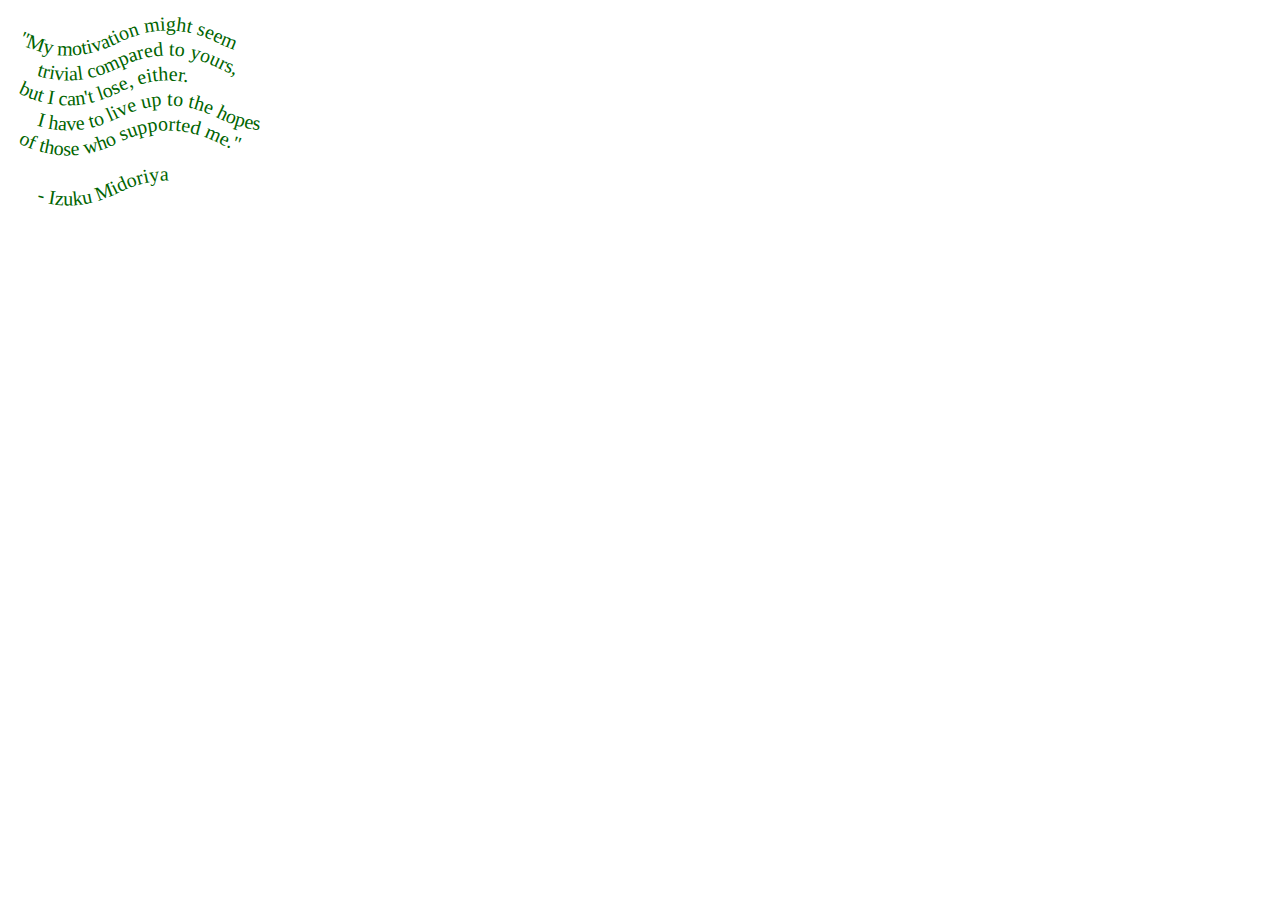
<file: Learning Task 6.1.html>
<html>
<head>
	<title>Izuku Midoriya</title>
</head>
<body>
<svg width="900px" height="780px">
<defs>
    <path id="wave1" d="M10,35  q50,25 100,0 t100,0 t100,0"/>
    <path id="wave2" d="M10,60  q50,25 100,0 t100,0 t100,0"/>
    <path id="wave3" d="M10,85  q50,25 100,0 t100,0 t100,0"/>
    <path id="wave4" d="M10,110 q50,25 100,0 t100,0 t100,0"/>
    <path id="wave5" d="M10,135 q50,25 100,0 t100,0 t100,0"/>
	<path id="wave6" d="M10,160 q50,25 100,0 t100,0 t100,0"/>
	<path id="wave7" d="M10,185 q50,25 100,0 t100,0 t100,0"/>
</defs>

<text font-size="20px"
    font-family="Georgia, serif" 
    fill="darkgreen">
    <textPath xlink:href="#wave1"
        >"My motivation might seem</textPath>
    <textPath xlink:href="#wave2" startOffset="1em"
        >trivial compared to yours,</textPath>
    <textPath xlink:href="#wave3"
        >but I can't lose, either.</textPath>
    <textPath xlink:href="#wave4" startOffset="1em"
        >I have to live up to the hopes</textPath>
    <textPath xlink:href="#wave5"
        >of those who supported me."</textPath>
    <textPath xlink:href="#wave7" startOffset="1em"
		> - Izuku Midoriya</textPath>
</text>

</body>
</html>
</file>
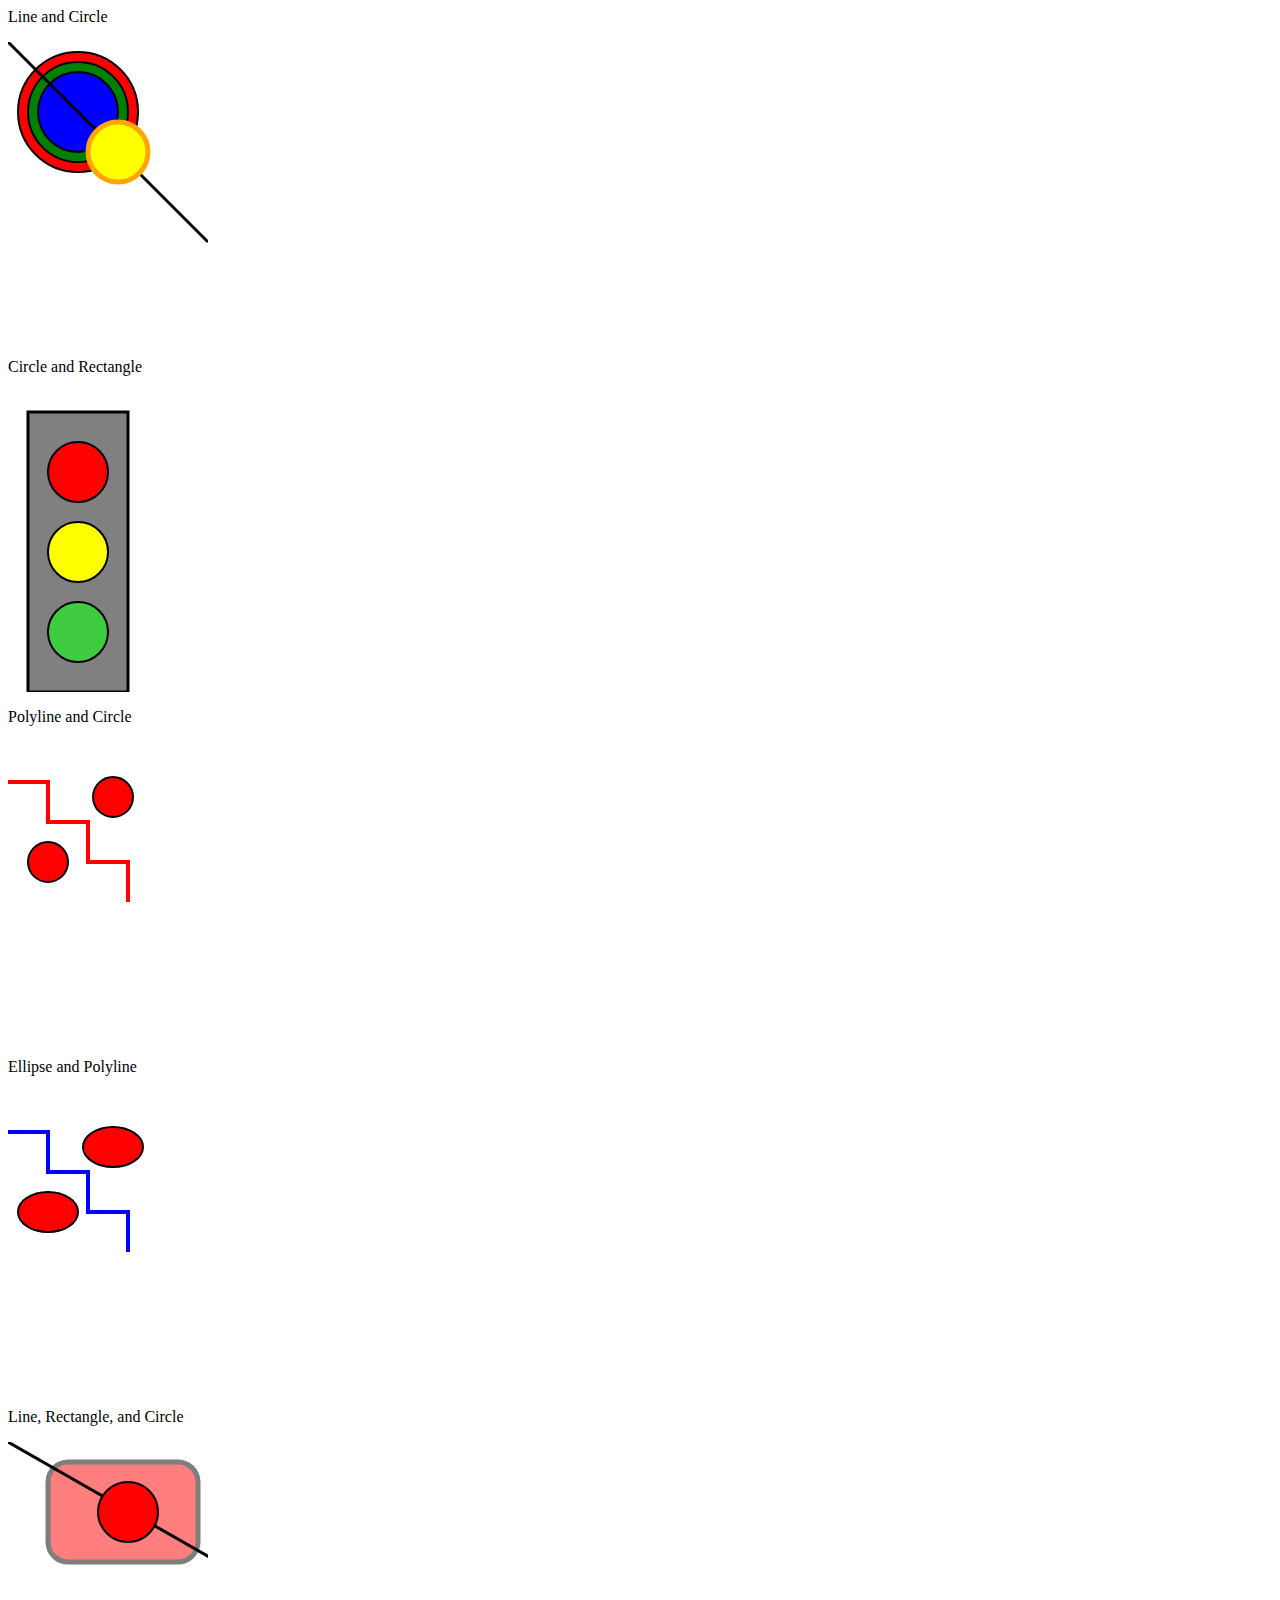
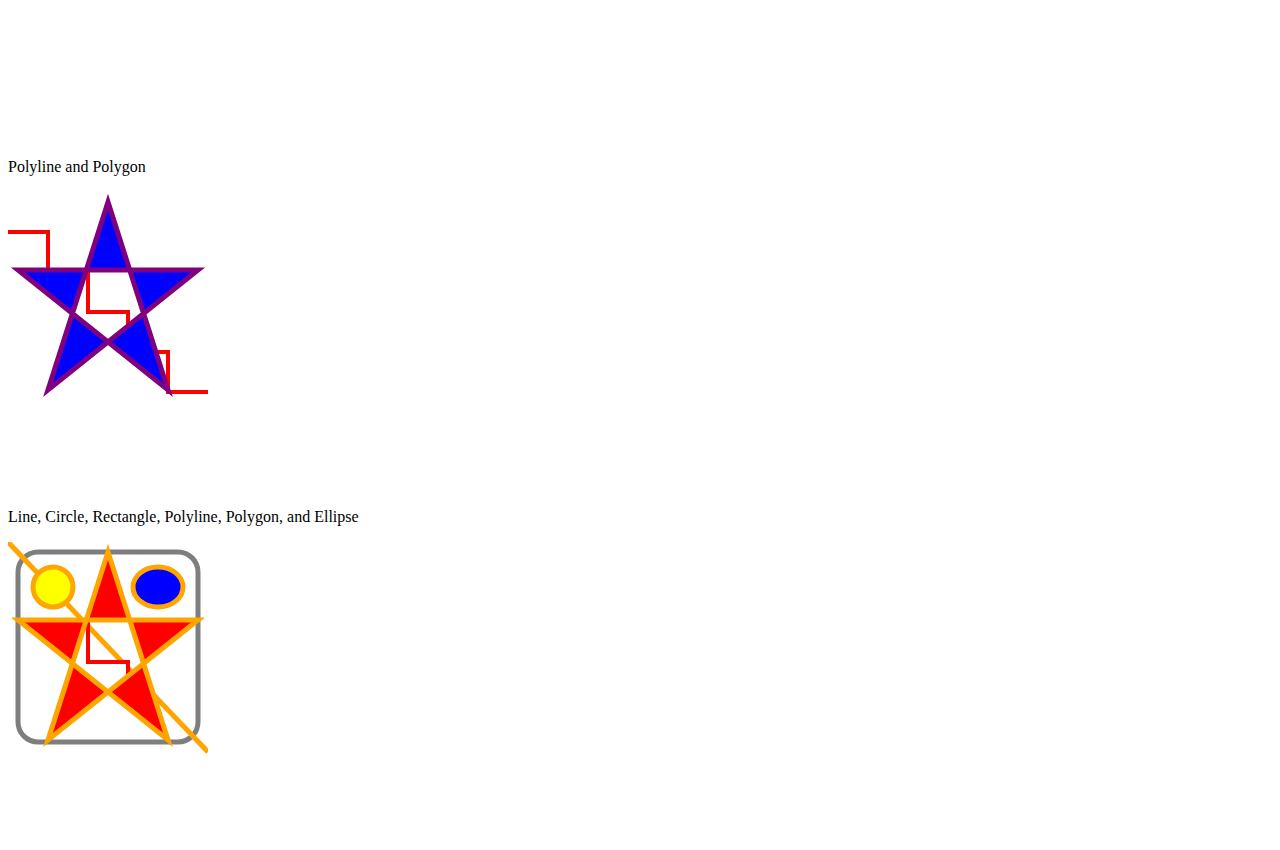
<file: 5.1/Learning_Task_5.1.html>
<html>
<head>
	<meta charset="utf-8" />
	<link rel="stylesheet" href="style.css">
</head>
<body>

<p>Line and Circle</p>
<svg width="200px" height="300px">
  <circle cx="70" cy="70" r="60" fill="red" stroke="black" stroke-width="2"/>
  <circle cx="70" cy="70" r="50" fill="green" stroke="black" stroke-width="2"/>
  <circle cx="70" cy="70" r="40" fill="blue" stroke="black" stroke-width="2"/>
  <line x1="0" y1="0" x2="200" y2="200" stroke-width="3" stroke="rgb(0,0,0)"/>
  <circle cx="110" cy="110" r="30" class="pumpkin"/>
</svg>

<p>Circle and Rectangle</p>
<svg width="200px" height="300px">
   <rect x="20" y="20" width="100" height="280" fill="gray" stroke="black" stroke-width="3" />
   <circle cx="70" cy="80" r="30" fill="red" stroke="black" stroke-width="2" />
   <circle cx="70" cy="160" r="30" fill="yellow" stroke="black" stroke-width="2" />
   <circle cx="70" cy="240" r="30" fill="#40CC40" stroke="black" stroke-width="2" />
</svg>

<p>Polyline and Circle</p>
<svg width="200px" height="300px">
  <polyline points="0,40 40,40 40,80 80,80 80,120 120,120 120,160" style="fill:white;stroke:red;stroke-width:4" />
 <circle cx="105" cy="55" r="20" fill="red" stroke="black" stroke-width="2" />
  <circle cx="40" cy="120" r="20" fill="red" stroke="black" stroke-width="2" />
</svg>

<p>Ellipse and Polyline</p>
<svg width="200px" height="300px">
  <polyline points="0,40 40,40 40,80 80,80 80,120 120,120 120,160" style="fill:white;stroke:blue;stroke-width:4" />
 <ellipse cx="105" cy="55" rx="30" ry="20" fill="red" stroke="black" stroke-width="2" />
 <ellipse cx="40" cy="120" rx="30" ry="20" fill="red" stroke="black" stroke-width="2" />
</svg>

<p>Line, Rectangle, and Circle</p>
<svg width="200px" height="300px">
  <rect x="40" y="20" rx="20" ry="20" width="150" height="100" style="fill:red;stroke:black;stroke-width:5;opacity:0.5" />
  <line x1="0" y1="0" x2="350" y2="200" stroke-width="3" stroke="rgb(0,0,0)"/>
  <circle cx="120" cy="70" r="30" fill="red" stroke="black" stroke-width="2" />
</svg>

<p>Polyline and Polygon</p>
<svg width="200px" height="300px">
<polyline points="0,40 40,40 40,80 80,80 80,120 120,120 120,160 160,160 160,200 200,200" style="fill:white;stroke:red;stroke-width:4" />
  <polygon points="100,10 40,198 190,78 10,78 160,198" style="fill:blue;stroke:purple;stroke-width:5;fill-rule:evenodd;"/>
</svg>

<p>Line, Circle, Rectangle, Polyline, Polygon, and Ellipse</p>
<svg width="200px" height="300px">
  <rect x="10" y="10" rx="20" ry="20" width="180" height="190" style="fill:white;stroke:black;stroke-width:5;opacity:0.5" />
  <line x1="0" y1="0" x2="200" y2="210" stroke-width="5" stroke="orange"/>
  <polyline points="40,80 80,80 80,120 120,120 120,160" style="fill:white;stroke:red;stroke-width:4" />
  <polygon points="100,10 40,198 190,78 10,78 160,198" style="fill:red;stroke:orange;stroke-width:5;fill-rule:evenodd;"/>
  <circle cx="45" cy="45" r="20" fill="yellow" stroke="orange" stroke-width="5" />
  <ellipse cx="150" cy="45" rx="25" ry="20" fill="blue" stroke="orange" stroke-width="5" />
</svg>

</body>
</html>
</file>
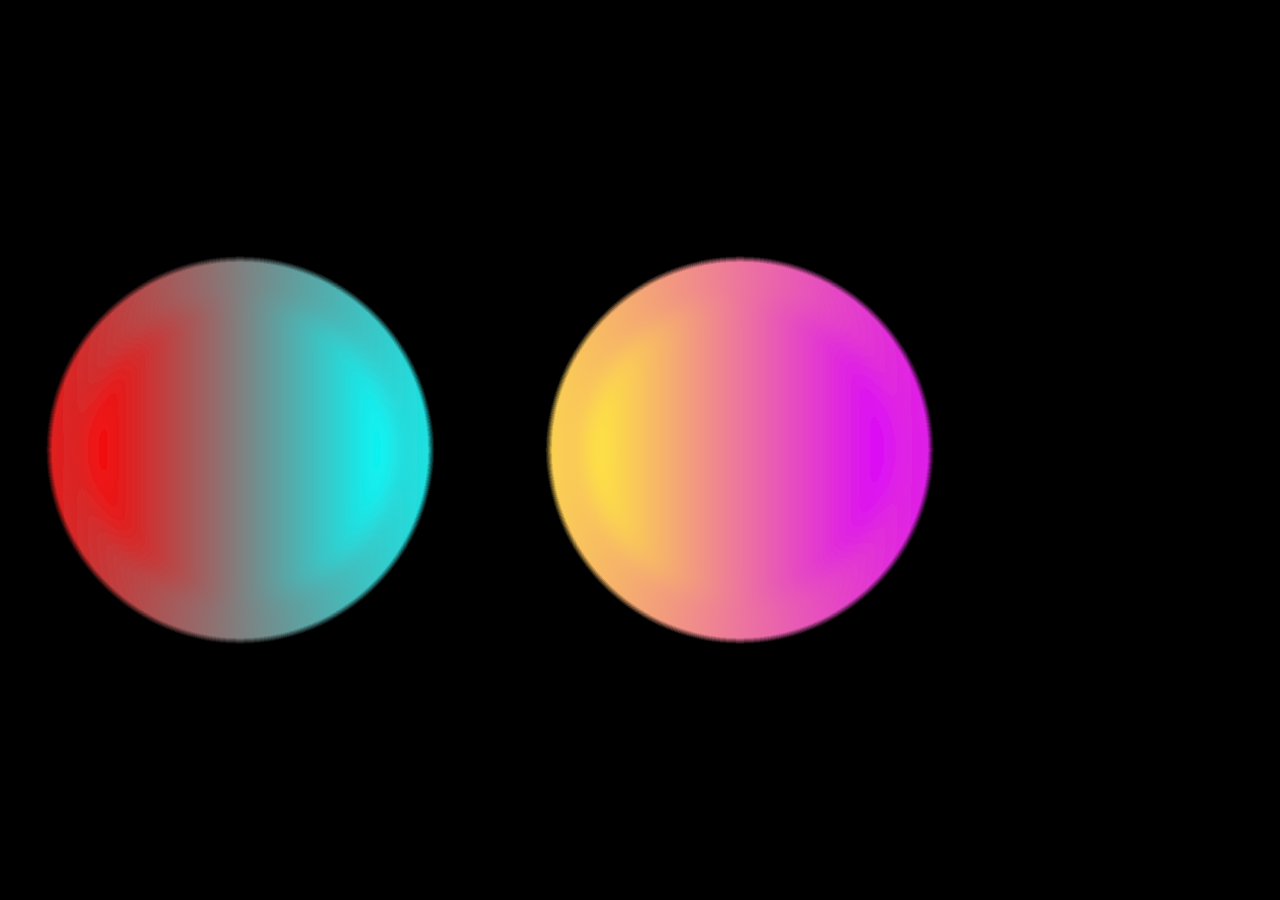
<file: 6.2/Learning_Task_6.2.html>
<!doctype html>
<html>
	<head>
		<meta charset="utf-8">
		<title>Learning Task 6.2</title>
		<link rel="stylesheet" href="style.css">
	</head>
	<body>
		<div class="container">
			<div class="circle circle1"></div>
			<div class="circle circle2"></div>
		</div>
		<svg>
			<filter id="gooey">
				<feGaussianBlur in="SourceGraphic" stdDeviation="10" />
				<feColorMatrix values="
				1 0 0 0 0
				0 1 0 0 0
				0 0 1 0 0
				0 0 0 20 -10
				"/>
			</filter>
		</svg>
	</body>
</html>
</file>
<file: Endterm Exam/style.css>
* {
	margin: 0;
	padding: 0;
	box-sizing: border-box;
}
body{
	text-align: center;
	height: 100%;
	margin: 0;
	padding: 0;
	background: #087830;
	width: 100%;
	display: inline-block;
	grid-template-columns: auto;
}

.navbar{
	display: flex;
	align-items: center;
	padding: 20px;
}
nav{
	flex: 1;
	text-align: center;
}
nav ul{
	display: inline-block;
	list-style-type: none;
}
nav ul li{
	display: inline-block;
	margin-right: 20px;
}
.row{
	display: flex;
	align-items: center;
	flex-wrap: wrap;
	justify-content: space-around;
}
.col-2{
	flex-basis: 50%;
	color: white;
	min-width: 300px;
}
.col-2 h1{
	font-size: 50px;
	color: white;
	line-height: 60px;
	margin: 25px 0;
}
svg {
	width: 550px;
	margin-right: 100px;
	margin-left: 100px;
	display: inline-block;
}
.row2{
	display: flex;
	align-items: center;
	flex-wrap: wrap;
	justify-content: space-around;
}
.col-3{
	flex-basis: 50%;
	color: white;
	min-width: 300px;
	margin-bottom: 20px;
}
.col-3 h1{
	font-size: 50px;
	line-height: 60px;
	margin: 25px 0;
}
#boy{
	animation: boy 1s ease-in-out infinite alternate;
	transform-origin: bottom;
}

#tab{
	animation: tab 1s ease-in-out infinite alternate;
	transform-origin: bottom;
}

@keyframes boy{
	from{
		transform: rotateX(0deg);
	}
	to{
		transform: rotateX(30deg);
	}
}

@keyframes tab{
	from{
		transform: rotateX(0deg);
	}
	to{
		transform: rotateX(15deg);
	}
}
</file>
<file: Midterm Exam/style.css>
* {
	margin: 0;
	padding: 0;
	box-sizing: border-box;
}
body{
	text-align: center;
	height: 100%;
	margin: 0;
	padding: 0;
	background: #F3BB4A;
	width: 100%;
	display: inline-block;
	grid-template-columns: auto;
}

.navbar{
	display: flex;
	align-items: center;
	padding: 20px;
}
nav{
	flex: 1;
	text-align: center;
}
nav ul{
	display: inline-block;
	list-style-type: none;
}
nav ul li{
	display: inline-block;
	margin-right: 20px;
}
.row{
	display: flex;
	align-items: center;
	flex-wrap: wrap;
	justify-content: space-around;
}
.col-2{
	flex-basis: 50%;
	min-width: 300px;
}
.col-2 h1{
	font-size: 50px;
	line-height: 60px;
	margin: 25px 0;
}
svg {
	width: 550px;
	margin-right: 100px;
	margin-left: 100px;
	display: inline-block;
}
.row2{
	display: flex;
	align-items: center;
	flex-wrap: wrap;
	justify-content: space-around;
}
.col-3{
	flex-basis: 50%;
	min-width: 300px;
	margin-bottom: 20px;
}
.col-3 h1{
	font-size: 50px;
	line-height: 60px;
	margin: 25px 0;
}
#small-balls{
	animation: tiny-leaves 1s ease-in-out infinite alternate;
	transform-origin: center;
}

#guy{
	animation: girl 1s ease-in-out infinite alternate;
	transform-origin: bottom;
}

#tiny-leaves{
	animation: tiny-leaves 1s ease-in-out infinite alternate;
	transform-origin: center;
}
#girl{
	animation: girl 1s ease-in-out infinite alternate;
	transform-origin: bottom;
}

@keyframes small-balls{
	from{
		transform: rotateX(0deg);
	}
	to{
		transform: rotateX(50deg);
	}
}

@keyframes guy{
	from{
		transform: rotateX(0deg);
	}
	to{
		transform: rotateX(50deg);
	}
}

@keyframes tiny-leaves{
	from{
		transform: rotateX(0deg);
	}
	to{
		transform: rotateX(40deg);
	}
}

@keyframes girl{
	from{
		transform: rotateX(0deg);
	}
	to{
		transform: rotateX(15deg);
	}
}
</file>
<file: Endterm Exam/Exam/style.css>
*{
	margin: 0;
	padding: 0;
	box-sizing: border-box;
}

body{
	font-family: 'Poppins', sans-serif;
}

.navbar{
	display: flex;
	align-items: center;
	padding: 20px;
}
nav{
	flex: 1;
	text-align: right;
}
nav ul{
	display: inline-block;
	list-style-type: none;
}
nav ul li{
	display: inline-block;
	margin-right: 20px;
}
a{
	text-decoration: none;
	color: #555;
}
p{
	color: #555;
}
.container{
	max-width: 1300px;
	margin: auto;
	padding-left: 25px;
	padding-right: 25px;
}
.row{
	display: flex;
	align-items: center;
	flex-wrap: wrap;
	justify-content: space-around;
}
.col-2{
	flex-basis: 50%;
	min-width: 300px;
}
.col-2 img{
	max-width: 100%;
	padding: 50px 0;
}
.col-2 h1{
	font-size: 50px;
	line-height: 60px;
	margin: 25px 0;
}
.btn{
	display: inline-block;
	background: #1E8449;
	color: #fff;
	padding: 8px 30px;
	margin: 30px 0;
	border-radius: 30px;
	transition: background 0.5s;
}

.btn:hover{
	background: #145A32;
}

.header{
	background: radial-gradient(#fff,#fff);
}
.header .row{
	margin-top: 70px;
}
.categories{
	margin: 70px 0;
}
.col-3{
	flex-basis: 30%;
	min-width: 250px;
	margin-bottom: 30px;
}
.col-3 img{
	width: 100%;
}
.small-container{
	max-width: 1080px;
	margin: auto;
	padding-left: 25px;
	padding-right: 25px;
}
.col-4{
	flex-basis: 25%;
	padding: 10px;
	min-width: 200px;
	margin-bottom: 50px;
	transition: transform 0.5s;
}
.col-4 img{
	width: 100%;
}
.title{
	text-align: center;
	margin: 0 auto 80px;
	position: relative;
	line-height: 60px;
	color: #555;
}
.title::after{
	content: '';
	background: #1E8449;
	width: 80px;
	height: 5px;
	border-radius: 5px;
	position: absolute;
	bottom: 0;
	left: 50%;
	transform: translateX(-50%);
}
h4{
	color: #555;
	font-weight: normal;
}
.col-4 p{
	font-size: 14px;
}
.rating .fa{
	color: #ff523b;
}
.col-4:hover{
	transform: translateY(-5px);
}

/*-- offer --*/

.offer {
	background: radial-gradient(#fff,#fff);
	margin-top: 80px;
	padding: 30px 0;
}
.col-2 .offer-img{
	padding: 50px;
}
small{
	color: #555;
}

/*-- testimonial --*/

.testimonial{
	padding-top: 100px;
}
.testimonial .col-3{
	text-align: center;
	padding: 40px 20px;
	box-shadow: 0 0 20px 0px rgba(0,0,0,0.1);
	cursor: pointer;
	transition: transform 0.5s;
}
.testimonial .col-3 img{
	width: 50px;
	margin-top: 20px
	border-radius: 50%;
}
.testimonial .col-3:hover{
	transform: translateY(-10px);
}
.fa.fa-quote-left{
	font-size: 34px;
	color: #1E8449;
}
.col-3 p{
	font-size: 12px;
	margin: 12px 0;
	color: #777;
}
.testimonial .col-3 h3{
	font-weight: 600;
	color: #555;
	font-size: 16px;
}

/* -- brands -- */

.brands {
	margin: 100px auto;
}
.col-5{
	width: 160px;
}
.col-5 img{
	width: 100%;
	cursor: pointer;
	filter: grayscale(100%);
}
.col-5 img:hover{
	filter: grayscale(0);
}

/*-- footer --*/

.footer{
	background: #000;
	color: #8a8a8a;
	font-size: 14px;
	padding: 60px 0 20px;
}
.footer p{
	color: #8a8a8a;
}
.footer h3{
	color: #fff;
	margin-bottom: 20px;
}
.footer-col-1, .footer-col-2, .footer-col-3, .footer-col-4{
	min-width: 250px;
	margin-bottom: 20px;
}
.footer-col-1{
	flex-basis: 30%;
}
.footer-col-2{
	flex: 1;
	text-align: center;
}
.footer-col-2 img{
	width: 180px;
	margin-bottom: 20px;
}
.footer-col-3, .footer-col-4{
	flex-basis: 12%;
	text-align: center;
}
ul{
	list-style-type: none;
}
.app-logo{
	margin-top: 20px;
}
.app-logo img{
	width: 140px;
}
.footer hr{
	border: none;
	background: #b5b5b5;
	height: 1px;
	margin: 20px 0;
}
.copyright{
	text-align: center;
}
</file>
<file: 5.1/style.css>
/* CSS */
svg .pumpkin{
  fill: yellow;
  stroke: orange;
  stroke-width: 5;
}
</file>
<file: 6.2/style.css>
*
{
	margin: 0;
	padding: 0;
	box-sizing: border-box;
}
body
{
	display: flex;
	justify-content: center;
	align-items: center;
	min-height: 100vh;
	background: black;
	overflow: hidden;
}
.container
{
	position: relative;
	width: 800px;
	display: flex;
	justify-content: space-between;
	filter: url(#gooey);
}
.container .circle
{
	position: relative;
	min-width: 300px;
	height: 300px;
	border-radius: 50%;
	background: #fff;
}
.container .circle:before
{
	content: '';
	position: absolute;
	top: -50px;
	left: -50px;
	right: -50px;
	bottom: -50px;
	border-radius: 50%;
	background: #fff;
	z-index: -1;
	filter: blur(50px);
}
.container .circle.circle1,
.container .circle.circle1:before
{
	background: linear-gradient(90deg, #f00, #0ff);
}
.container .circle.circle2,
.container .circle.circle2:before
{
	background: linear-gradient(90deg, #ffeb3b, #da00ff);
}
.container .circle.circle1
{
	animation: animate1 5s linear infinite;
}
@keyframes animate1
{
	0%
	{
		transform: translateX(0) rotate(0deg);
	}
	30%
	{
		transform: translateX(250px) rotate(240deg);
	}
	60%
	{
		transform: translateX(250px) rotate(480deg);
	}
	100%
	{
		transform: translateX(0) rotate(720deg);
	}
}

.container .circle.circle2
{
	animation: animate2 5s linear infinite;
}
@keyframes animate2
{
	0%
	{
		transform: translateX(0) rotate(0deg);
	}
	30%
	{
		transform: translateX(-250px) rotate(-240deg);
	}
	60%
	{
		transform: translateX(-250px) rotate(-480deg);
	}
	100%
	{
		transform: translateX(0) rotate(-720deg);
	}
}
svg
{
	width: 300px;
	height: 300px;
}
</file>
